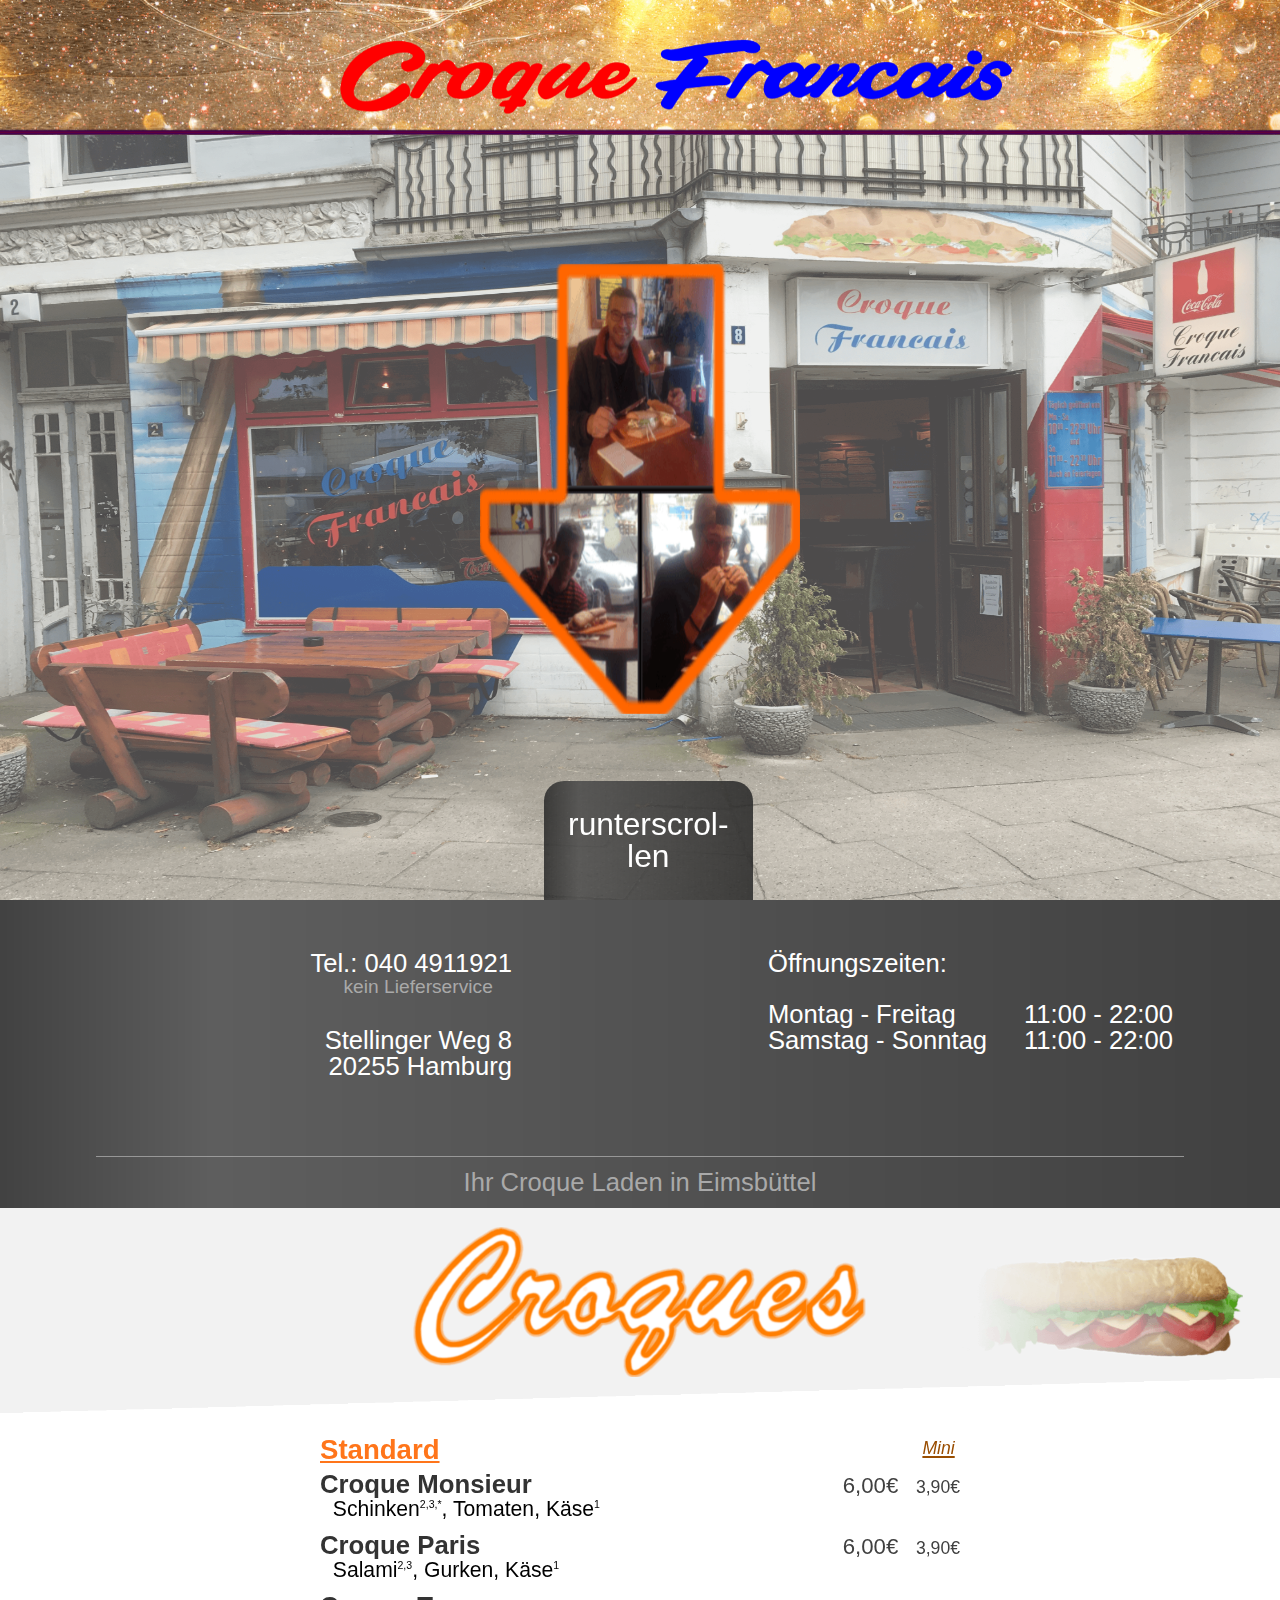
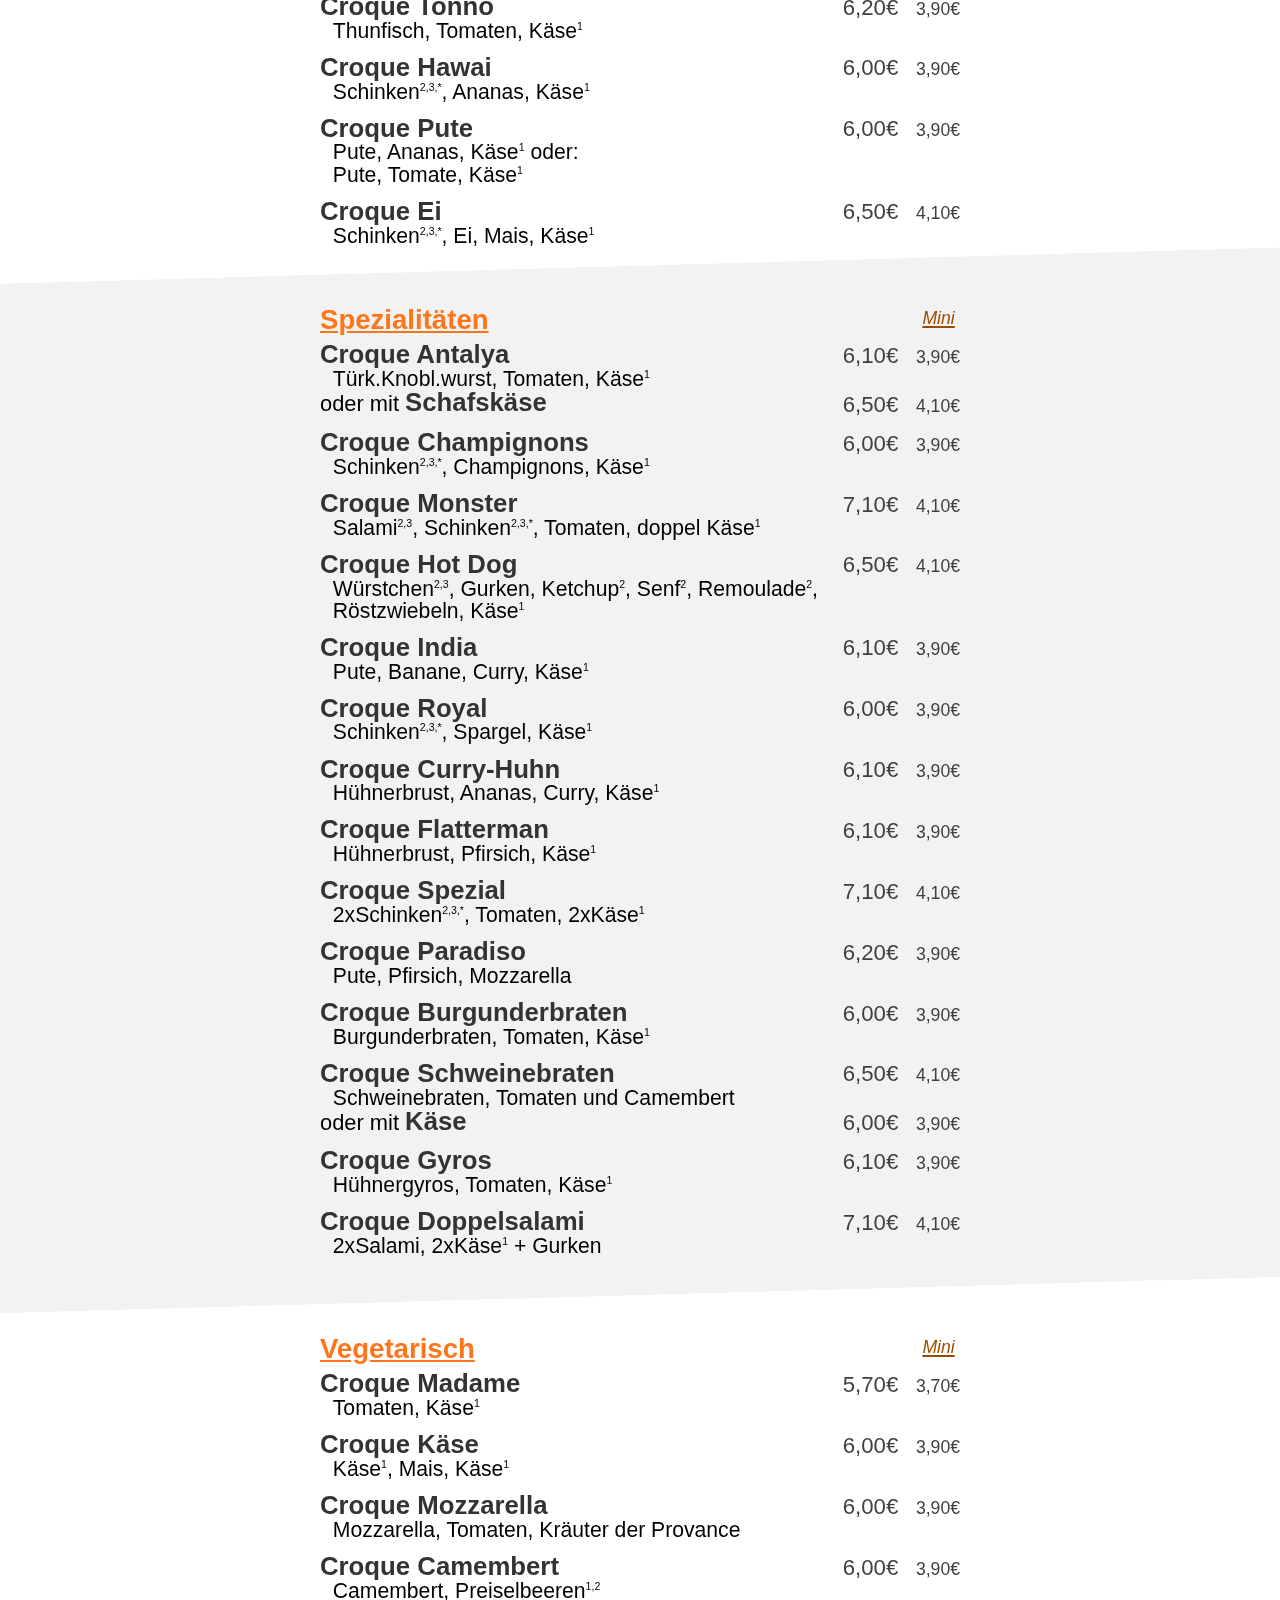
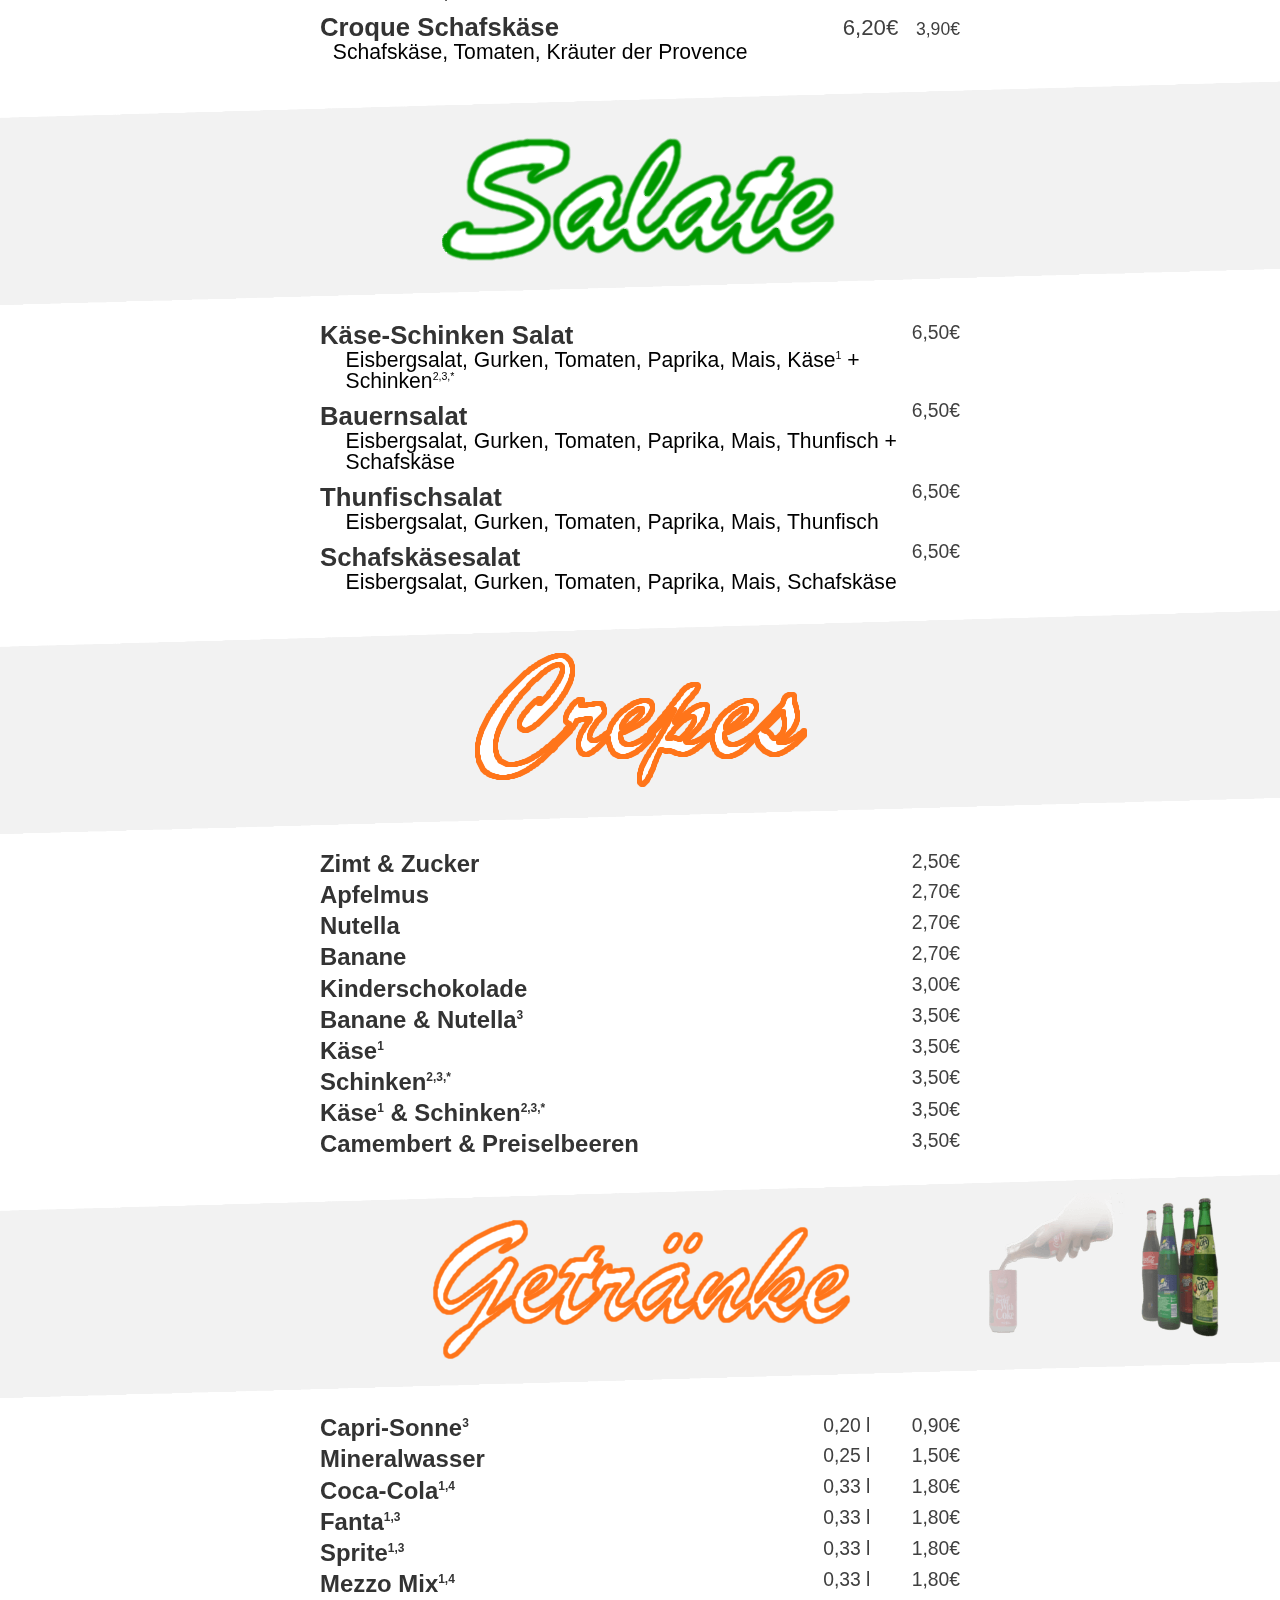
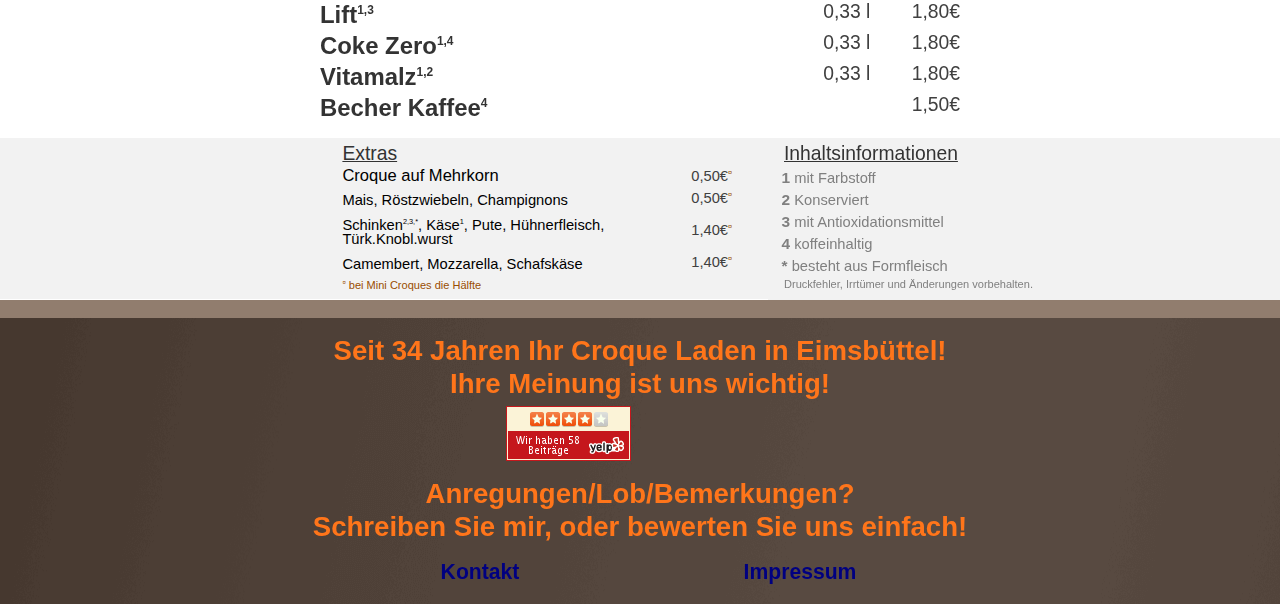
<file: index.html>
<!DOCTYPE HTML PUBLIC "-//W3C//DTD HTML 4.01//EN" "http://www.w3.org/TR/html4/strict.dtd">
<html lang="de">
  <head>
    <meta http-equiv="Content-Type" content="text/html; charset=utf-8">    
    <meta http-equiv="Content-Language" content="de-DE">                  
    <meta name="description" content="Croque Francais - Ihr Bistro in Hamburg Eimsbüttel seit 34 Jahren!, richtig leckere Croques, Crepes, Salate und vieles mehr, besuchen Sie uns im Stellinger Weg 8">
    <meta name="page-topic" content="Bistro">
    <meta name="viewport" content="width=device-width, initial-scale=1.0, maximum-scale=1.0">  <!-- , user-scalable=no-->
	  
    <meta name="geo.region" content="DE-HH" />
    <meta name="geo.placename" content="Hamburg" />
    <meta name="geo.position" content="53.57801;9.95154" />
    <meta name="ICBM" content="53.57801, 9.95154" />

    <title>Croque Francais - Ihr Croque Spezialist in Eimsbüttel</title>   
    
    <link rel="stylesheet" media="only print" href="stylesheet/print_pc+tablet+mobile.css"> 
    <link rel="stylesheet" media="only screen and (min-width: 320px) and (max-width: 420px)" href="stylesheet/mobile.css">
    <link rel="stylesheet" media="only screen and (min-width: 421px) and (max-width: 1025px)" href="stylesheet/tablet.css">
    <link rel="stylesheet" media="only screen and (min-width: 1025px)" href="stylesheet/pc.css"> 
    
  </head>
  <body>
    <div id="cookie"></div>
    <div id="backgroundScreen"></div>
    
    <!-- WHEN PAGE CAN't DISPLAYED -->
    <div id="wrapper">
      <div id="comment">        
        <p>Sorry! Ihr Gerät unterstützt unsere technischen Anforderungen leider nicht, wodurch wir Ihnen unsere richtige Website nicht anzeigen können. :/</p>   
        <p>Wir arbeiten daran hier für Sie eine alternative Website zu erstellen, welche auf Ihrem Gerät angezeigt werden kann.</p>
        <p>Für die Unannehmlichkeiten entschuldigen wir uns, bitte haben Sie noch ein wenig Geduld.</p>
        <p>Ihr Croqueladen in Eimsbüttel.</p>     
        <br />        
      </div>  
      <div id="pic_CF"></div>    
    </div>
     
    <!-- PC Front Page -->
    <div id="images">  
      <div id="CF_font"></div>
      <div id="backgroundPic"></div> 
      <div id="saturation"></div>
      <div id="overlap_pics"> 
        <div id="font_arrow"></div> 
      </div>  
      <div id="back-show">   
        <div></div> 
        <div></div> 
        <div></div> 
        <div></div> 
        <div></div> 
      </div> 
      <div id="scrollDown">
      <p>runter&shy;scrol&shy;len</p>
      </div>
    </div>
      
    <!-- HEADER--> 
    <section id="header">  
      <p><span>Croque</span> <span>Francais</span></p>
      <div id="menue">
        <div id="menue-scroll" onclick="btnMenu();"> 
          <picture> 
            <source media="(min-width: 320px) and (max-width: 1024px)" srcset="pics/menue94x46_transparent-white.png">
            <!---Fallback-->
            <img src="pics/menue94x46_transparent-white.png" alt="Menü">
         </picture>
        </div>
      </div>    
    </section>
      
    <!-- HEADER-MENU-->
    <section id="header-menu"> 
      <div id="header-menu-banner"> 
        <p>Croque Francais</p>
      </div> 
      <div id="header-menu-content">
        <ul>
          <li onclick="btnMenu(); window.location='http://croque-francais.de';">Home</li>
          <li id="header-menue-croques" onclick="showMenuCroques();">Croques
            <div id="header-menue-croque-list-arrow">
              <img src="pics/arrowDown.png" alt="Listet alle Croquekategorien auf.">
            </div>
          </li>     
          <ul class="header-menue-croque-list">
            <li onclick="btnMenu(); window.location='http://croque-francais.de#croque_standard';">Standard</li>
            <li onclick="btnMenu(); window.location='http://croque-francais.de#croque_specialty';">Spezialitäten</li>
            <li onclick="btnMenu(); window.location='http://croque-francais.de#croque_vegetarian';">Vegetarisch</li>   
          </ul> 
          <li onclick="btnMenu(); window.location='http://croque-francais.de#banner-salads';">Salate</li>
          <li onclick="btnMenu(); window.location='http://croque-francais.de#banner-creps';">Creps</li>
          <li onclick="btnMenu(); window.location='http://croque-francais.de#banner-drinks';">Getränke</li>
        </ul>
      </div>
    </section>
    
    <!-- CONTACT -->
    <section id="contact"> 
      <p>Ihr Croque Laden in Eimsb&uuml;ttel</p>  
      <div id="anschrift">  
        <div>
          <p>Stellinger Weg 8</p> 
          <p>20255 Hamburg</p>
          <div id="telephone"> 
            <img src="pics/telephone.png" alt="" width="32" height="32">
            <div><a href="tel:+490404911921">040 4 91 19 21</a></div>
            <p>kein Lieferservice</p>
          </div> 
        </div> 
        <div>
          <img src="pics/route.png" alt="Wir auf Google Maps" onclick="routeBtn();"> 
          <!-- tablet: img vom CL von vorne eingang o. drinne -->
        </div>
      </div>  
      <p id="header_business_hours">Öffnungszeiten:</p> 
      <div id="business_hours">
        <p>Montag - Freitag</p>    
        <p>11:00 - 22:00</p>
        <p>Samstag - Sonntag</p> 
        <p>11:00 - 22:00</p>
      </div>
    </section> 
    
    <!-- Banner-Croque -->
    <section id="banner-croque">
      <div>
        <p>Croques</p>
      </div> 
      <div>
        <picture> 
          <source media="(min-width: 320px) and (max-width: 420px)" srcset="pics/banner/croque-mobile.png">
          <source media="(min-width: 421px) and (max-width: 1024px)" srcset="pics/banner/croque-tablet.png">
          <source media="(min-width: 1024px)" srcset="pics/banner/font-croque.png">
          <!---Fallback-->
          <img src="pics/banner/croque-mobile.png" alt="Bild vom Croque">
        </picture>
        <!--<img src="pics/banner/croque-banner_11.png" alt="Bild vom Croque"> -->
      </div>
      <div onclick="btnCroqueInfo();">
        <img src="pics/info_icon_blue.png" alt="Zusätzliche Infos">
      </div>       
    </section> 
    
    <!-- CROQUES -->
    <section id="croque">
      <div id="croque_standard"> 
        <h3>Standard</h3> 
        <p><span class="price_s heading-small">Mini</span></p>  
        <p class="plist-croque-name">Croque Monsieur</p>
        <p class="plist-croque-price"><span class="price_b">6,00€</span><span class="price_s">3,90€</span></p>
        <p class="plist-croque-info">Schinken<sup>2,3,*</sup>, Tomaten, Käse<sup>1</sup></p> 
        <p class="plist-croque-name">Croque Paris</p>
        <p class="plist-croque-price"><span class="price_b">6,00€</span><span class="price_s">3,90€</span></p>
        <p class="plist-croque-info">Salami<sup>2,3</sup>, Gurken, Käse<sup>1</sup></p>
        <p class="plist-croque-name">Croque Tonno</p>
        <p class="plist-croque-price"><span class="price_b">6,20€</span><span class="price_s">3,90€</span></p>
        <p class="plist-croque-info">Thunfisch, Tomaten, Käse<sup>1</sup></p>
        <p class="plist-croque-name">Croque Hawai</p>
        <p class="plist-croque-price"><span class="price_b">6,00€</span><span class="price_s">3,90€</span></p>
        <p class="plist-croque-info">Schinken<sup>2,3,*</sup>, Ananas, Käse<sup>1</sup></p>
        <p class="plist-croque-name">Croque Pute</p>
        <p class="plist-croque-price"><span class="price_b">6,00€</span><span class="price_s">3,90€</span></p>
        <p class="plist-croque-info">Pute, Ananas, Käse<sup>1</sup> oder:</p>
        <p class="plist-croque-info">Pute, Tomate, Käse<sup>1</sup></p> 
        <p class="plist-croque-name">Croque Ei</p>
        <p class="plist-croque-price"><span class="price_b">6,50€</span><span class="price_s">4,10€</span></p>
        <p class="plist-croque-info">Schinken<sup>2,3,*</sup>, Ei, Mais, Käse<sup>1</sup></p>
      </div> 
      <div id="croque_specialty">
        <h3>Spezialitäten </h3>
        <p><span class="price_s heading-small">Mini</span></p>  
        <p class="plist-croque-name">Croque Antalya</p>
        <p class="plist-croque-price"><span class="price_b">6,10€</span><span class="price_s">3,90€</span></p>
        <p class="plist-croque-info">Türk.Knobl.wurst, Tomaten, Käse<sup>1</sup></p>
        <p class="plist-croque-name plist-noPadding"><span class="fontsize_small">oder mit </span>Schafskäse</p> 
        <p class="plist-croque-price plist-noPadding"><span class="price_b">6,50€</span><span class="price_s">4,10€</span></p>                                                                 
        <p class="plist-croque-name">Croque Champignons</p>
        <p class="plist-croque-price"><span class="price_b">6,00€</span><span class="price_s">3,90€</span></p>
        <p class="plist-croque-info">Schinken<sup>2,3,*</sup>, Champignons, Käse<sup>1</sup></p>
        <p class="plist-croque-name">Croque Monster</p>
        <p class="plist-croque-price"><span class="price_b">7,10€</span><span class="price_s">4,10€</span></p>
        <p class="plist-croque-info">Salami<sup>2,3</sup>, Schinken<sup>2,3,*</sup>, Tomaten, doppel Käse<sup>1</sup></p>
        <p class="plist-croque-name">Croque Hot Dog</p>
        <p class="plist-croque-price"><span class="price_b">6,50€</span><span class="price_s">4,10€</span></p>
        <p class="plist-croque-info">Würstchen<sup>2,3</sup>, Gurken, Ketchup<sup>2</sup>, Senf<sup>2</sup>, Remoulade<sup>2</sup>, Röstzwiebeln, Käse<sup>1</sup></p>
        <p class="plist-croque-name">Croque India</p>
        <p class="plist-croque-price"><span class="price_b">6,10€</span><span class="price_s">3,90€</span></p>
        <p class="plist-croque-info">Pute, Banane, Curry, Käse<sup>1</sup></p> 
        <p class="plist-croque-name">Croque Royal</p>
        <p class="plist-croque-price"><span class="price_b">6,00€</span><span class="price_s">3,90€</span></p>
        <p class="plist-croque-info">Schinken<sup>2,3,*</sup>, Spargel, Käse<sup>1</sup></p> 
        <p class="plist-croque-name">Croque Curry-Huhn</p>
        <p class="plist-croque-price"><span class="price_b">6,10€</span><span class="price_s">3,90€</span></p>
        <p class="plist-croque-info">Hühnerbrust, Ananas, Curry, Käse<sup>1</sup></p>
        <p class="plist-croque-name">Croque Flatterman</p>
        <p class="plist-croque-price"><span class="price_b">6,10€</span><span class="price_s">3,90€</span></p>
        <p class="plist-croque-info">Hühnerbrust, Pfirsich, Käse<sup>1</sup></p>
        <p class="plist-croque-name">Croque Spezial</p>
        <p class="plist-croque-price"><span class="price_b">7,10€</span><span class="price_s">4,10€</span></p>
        <p class="plist-croque-info">2xSchinken<sup>2,3,*</sup>, Tomaten, 2xKäse<sup>1</sup></p>           
        <p class="plist-croque-name">Croque Paradiso</p>
        <p class="plist-croque-price"><span class="price_b">6,20€</span><span class="price_s">3,90€</span></p>
        <p class="plist-croque-info">Pute, Pfirsich, Mozzarella</p>
        <p class="plist-croque-name">Cro. Burgunderbraten</p>
        <p class="plist-croque-price"><span class="price_b">6,00€</span><span class="price_s">3,90€</span></p>
        <p class="plist-croque-info">Burgunderbraten, Tomaten, Käse<sup>1</sup></p>
        <p class="plist-croque-name">Cro. Schweinebraten</p>
        <p class="plist-croque-price"><span class="price_b">6,50€</span><span class="price_s">4,10€</span></p>
        <p class="plist-croque-info">Schweinebraten, Tomaten und Camembert</p> 
        <p class="plist-croque-name plist-noPadding"><span class="fontsize_small">oder mit </span>Käse</p> 
        <p class="plist-croque-price plist-noPadding"><span class="price_b">6,00€</span><span class="price_s">3,90€</span></p> 
        <p class="plist-croque-name">Croque Gyros</p>
        <p class="plist-croque-price"><span class="price_b">6,10€</span><span class="price_s">3,90€</span></p>
        <p class="plist-croque-info">Hühnergyros, Tomaten, Käse<sup>1</sup></p>
        <p class="plist-croque-name">Croque Doppelsalami</p>
        <p class="plist-croque-price"><span class="price_b">7,10€</span><span class="price_s">4,10€</span></p>
        <p class="plist-croque-info">2xSalami, 2xKäse<sup>1</sup> + Gurken</p>      
      </div> 
      <div id="croque_vegetarian">
        <h3>Vegetarisch </h3>
        <p><span class="price_s heading-small">Mini</span></p> 
        <p class="plist-croque-name">Croque Madame</p>
        <p class="plist-croque-price"><span class="price_b">5,70€</span><span class="price_s">3,70€</span></p>
        <p class="plist-croque-info">Tomaten, Käse<sup>1</sup></p>
        <p class="plist-croque-name">Croque Käse</p>
        <p class="plist-croque-price"><span class="price_b">6,00€</span><span class="price_s">3,90€</span></p>
        <p class="plist-croque-info">Käse<sup>1</sup>, Mais, Käse<sup>1</sup></p>
        <p class="plist-croque-name">Croque Mozzarella</p>
        <p class="plist-croque-price"><span class="price_b">6,00€</span><span class="price_s">3,90€</span></p>
        <p class="plist-croque-info">Mozzarella, Tomaten, Kräuter der Provance</p>
        <p class="plist-croque-name">Croque Camembert</p>
        <p class="plist-croque-price"><span class="price_b">6,00€</span><span class="price_s">3,90€</span></p>
        <p class="plist-croque-info">Camembert, Preiselbeeren<sup>1,2</sup></p>
        <p class="plist-croque-name">Croque Schafskäse</p>
        <p class="plist-croque-price"><span class="price_b">6,20€</span><span class="price_s">3,90€</span></p>
        <p class="plist-croque-info">Schafskäse, Tomaten, Kräuter der Provence</p>
      </div> 
    </section> 
    <!-- Banner-Extras-->
    <div id="banner-extras" onclick="onClickExtras();" ondblclick="onClickExtras();">
        <p>Extras</p>
        <div id="btn-extras">
          <img src="pics/arrowDown.png" alt=">">
        </div> 
    </div>  
    <!-- Extras -->
    <div id="extras">
      <p class="extra-item">Croque auf Mehrkorn</p>
      <div id="event_extras_1"><span>Lecker!</span></div>
      <p class="extra-item plist-croque-price">0,50€<sup>&curren;</sup></p>
      <p class="extra-item">Mais, Röstzwiebeln, Champignons</p>
      <p class="extra-item plist-croque-price">0,50€<sup>&curren;</sup></p>
      <p class="extra-item">Schinken<sup>2,3,*</sup>, Käse<sup>1</sup>, Pute, Hühnerfleisch, Türk.Knobl.wurst</p>
      <p class="extra-item plist-croque-price">1,40€<sup>&curren;</sup></p>
      <p class="extra-item">Camembert, Mozzarella, Schafskäse</p>
      <p class="extra-item plist-croque-price">1,40€<sup>&curren;</sup></p>
      <p id="extras-info" class="extra-item"><sup>&curren;</sup> bei Mini Croques die Hälfte</p>
    </div>
    <!-- Banner-Salads -->
    <section id="banner-salads">     
      <div>
        <p>Salate</p>
      </div> 
      <div> 
        <picture> 
          <source media="(min-width: 320px) and (max-width: 420px)" srcset="pics/banner/salat-mobile.png">
          <source media="(min-width: 421px) and (max-width: 1024px)" srcset="pics/banner/salat-tablet.png">
          <source media="(min-width: 1024px)" srcset="pics/banner/font-salad.png">
          <!---Fallback-->
          <img src="pics/banner/salat-mobile.png" alt="Bild vom Salat">
        </picture>
      </div>
      <div onclick="btnSalatInfo();">
        <img src="pics/info_icon_blue.png" alt="Zusätzliche Infos">
      </div>  
    </section> 
    
    <!-- Salads --> 
    <section id="salads"> 
      <p class="plist-salads-name">Käse-Schinken Salat</p>
      <p class="plist-salads-price">6,50€</p>
      <p class="plist-salads-info">Eisbergsalat, Gurken, Tomaten, Paprika, Mais, Käse<sup>1</sup> + Schinken<sup>2,3,*</sup></p>
      <p class="plist-salads-name">Bauernsalat</p>
      <p class="plist-salads-price">6,50€</p>
      <p class="plist-salads-info">Eisbergsalat, Gurken, Tomaten, Paprika, Mais, Thunfisch + Schafskäse</p>
      <p class="plist-salads-name">Thunfischsalat</p>
      <p class="plist-salads-price">6,50€</p>
      <p class="plist-salads-info">Eisbergsalat, Gurken, Tomaten, Paprika, Mais, Thunfisch</p>
      <p class="plist-salads-name">Schafskäsesalat</p>
      <p class="plist-salads-price">6,50€</p>
      <p class="plist-salads-info">Eisbergsalat, Gurken, Tomaten, Paprika, Mais, Schafskäse</p>
   </section> 
   
   <!-- Banner-Creps -->
    <section id="banner-creps">     
      <div>
        <p>Crepes</p>
      </div> 
      <div>
        <picture> 
          <source media="(min-width: 320px) and (max-width: 420px)" srcset="pics/banner/crep-mobile.png">
          <source media="(min-width: 421px) and (max-width: 1024px)" srcset="pics/banner/crep-tablet.png">
          <source media="(min-width: 1024px)" srcset="pics/banner/font-crep.png">
          <!---Fallback-->
          <img src="pics/banner/crep-mobile.png" alt="Bild vom Crep">
        </picture>
      </div> 
    </section> 
    
    <!-- Salads --> 
    <section id="creps"> 
      <p class="plist-crep-name">Zimt & Zucker</p>
      <p class="plist-crep-price">2,50€</p>
      <p class="plist-crep-name">Apfelmus</p>
      <p class="plist-crep-price">2,70€</p>
      <p class="plist-crep-name">Nutella</p>
      <p class="plist-crep-price">2,70€</p>
      <p class="plist-crep-name">Banane</p>
      <p class="plist-crep-price">2,70€</p> 
      <p class="plist-crep-name">Kinderschokolade</p>
      <p class="plist-crep-price">3,00€</p>
      <p class="plist-crep-name">Banane & Nutella<sup>3</sup></p>
      <p class="plist-crep-price">3,50€</p>
      <p class="plist-crep-name">Käse<sup>1</sup></p>
      <p class="plist-crep-price">3,50€</p>
      <p class="plist-crep-name">Schinken<sup>2,3,*</sup></p>
      <p class="plist-crep-price">3,50€</p>
      <p class="plist-crep-name">Käse<sup>1</sup> & Schinken<sup>2,3,*</sup></p>
      <p class="plist-crep-price">3,50€</p>
      <p class="plist-crep-name">Camembert & Preiselbeeren</p>
      <p class="plist-crep-price">3,50€</p>
    </section> 
   
    <!-- Banner-Drinks -->
    <section id="banner-drinks">     
      <div>
        <p>Getränke</p>
      </div> 
      <div> 
        <picture> 
          <source media="(min-width: 320px) and (max-width: 420px)" srcset="pics/banner/drinks-mobile.png">
          <source media="(min-width: 421px) and (max-width: 1024px)" srcset="pics/banner/drinks-tablet.png">
          <source media="(min-width: 1024px)" srcset="pics/banner/font-drink.png">
          <!---Fallback-->
          <img src="pics/banner/drinks-mobile.png" alt="Bild von Getränken">
        </picture>
      </div> 
    </section> 
    
    <!-- Drinks --> 
    <section id="drinks"> 
      <p class="plist-drinks-name">Capri-Sonne<sup>3</sup></p>
      <p class="plist-drinks-info">0,20 l</p>
      <p class="plist-drinks-price">0,90€</p>     
      <p class="plist-drinks-name">Mineralwasser</p>
      <p class="plist-drinks-info">0,25 l</p>
      <p class="plist-drinks-price">1,50€</p>
      <p class="plist-drinks-name">Coca-Cola<sup>1,4</sup></p>
      <p class="plist-drinks-info">0,33 l</p>
      <p class="plist-drinks-price">1,80€</p> 
      <p class="plist-drinks-name">Fanta<sup>1,3</sup></p>
      <p class="plist-drinks-info">0,33 l</p>
      <p class="plist-drinks-price">1,80€</p>
      <p class="plist-drinks-name">Sprite<sup>1,3</sup></p>
      <p class="plist-drinks-info">0,33 l</p>
      <p class="plist-drinks-price">1,80€</p>
      <p class="plist-drinks-name">Mezzo Mix<sup>1,4</sup></p>
      <p class="plist-drinks-info">0,33 l</p>
      <p class="plist-drinks-price">1,80€</p>
      <p class="plist-drinks-name">Lift<sup>1,3</sup></p>
      <p class="plist-drinks-info">0,33 l</p>
      <p class="plist-drinks-price">1,80€</p>
      <p class="plist-drinks-name">Coke Zero<sup>1,4</sup></p>
      <p class="plist-drinks-info">0,33 l</p>
      <p class="plist-drinks-price">1,80€</p>
      <p class="plist-drinks-name">Vitamalz<sup>1,2</sup></p>
      <p class="plist-drinks-info">0,33 l</p>
      <p class="plist-drinks-price">1,80€</p>

      <p class="plist-drinks-name">Becher Kaffee<sup>4</sup></p>
      <p class="plist-drinks-info"></p>
      <p class="plist-drinks-price">1,50€</p>
    </section>
    
    <!-- Infotabelle --> 
    <section id="infotabelle">  
      <p class="infotable-text"><span class="infotable-number">1</span> mit Farbstoff</p> 
      <p class="infotable-text"><span class="infotable-number">2</span> Konserviert</p>
      <p class="infotable-text"><span class="infotable-number">3</span> mit Antioxidationsmittel</p>  
      <p class="infotable-text"><span class="infotable-number">4</span> koffeinhaltig</p>
      <p class="infotable-text"><span class="infotable-number">*</span> besteht aus Formfleisch</p> 
      <p id="infotable-info">Druckfehler, Irrtümer und Änderungen vorbehalten.</p>  
    </section>
    
    <!-- FOOTER --> 
    <footer>
      <p>Seit 34 Jahren Ihr Croque Laden!</p> 
      <p>Ihre Meinung ist uns wichtig!</p>
      <div id="bewertung">
        <div id="yelp-biz-badge-rrc-Gy1J3Czpmshl3xyDWPKeHg" > 
        <!--<img src="pics/yelp/yelp-58.png" alt="Unsere Yelp Bewertung" height="100%" width="auto" style="cursor: pointer;" onclick="window.location='https://www.yelp.de/biz/croque-francais-hamburg';">-->
        <img src="pics/yelp/yelp-58.png" alt="Unsere Yelp Bewertung" height="100%" width="auto" style="cursor: pointer;" onclick="window.open('https://www.yelp.de/biz/croque-francais-hamburg','');">  
        
        </div>  
        <div id="facebook">
        </div>
      </div>
      <p>Anregungen/Lob/Bemerkungen? </p>
      <p>Schreiben Sie mir doch.</p> 
      <div id="footer-links">
        <div>
          <p style="cursor: pointer;" onclick="window.location='http://croque-francais.de/kontakt.html';">Kontakt</p>
        </div>
        <div>
          <p style="cursor: pointer;" onclick="window.location='http://croque-francais.de/impressum.html';">Impressum</p> 
        </div>
      </div> 
      <div id="website-version"> 
        <img src="pics/btn_websiteVersion.png" alt="" width="32" height="32">
        <a>mobile Version ausschalten</a>
      </div>
    </footer>
  </body> 
  <script type="text/javascript" src="script/always.js"></script> 
</html>
</file>
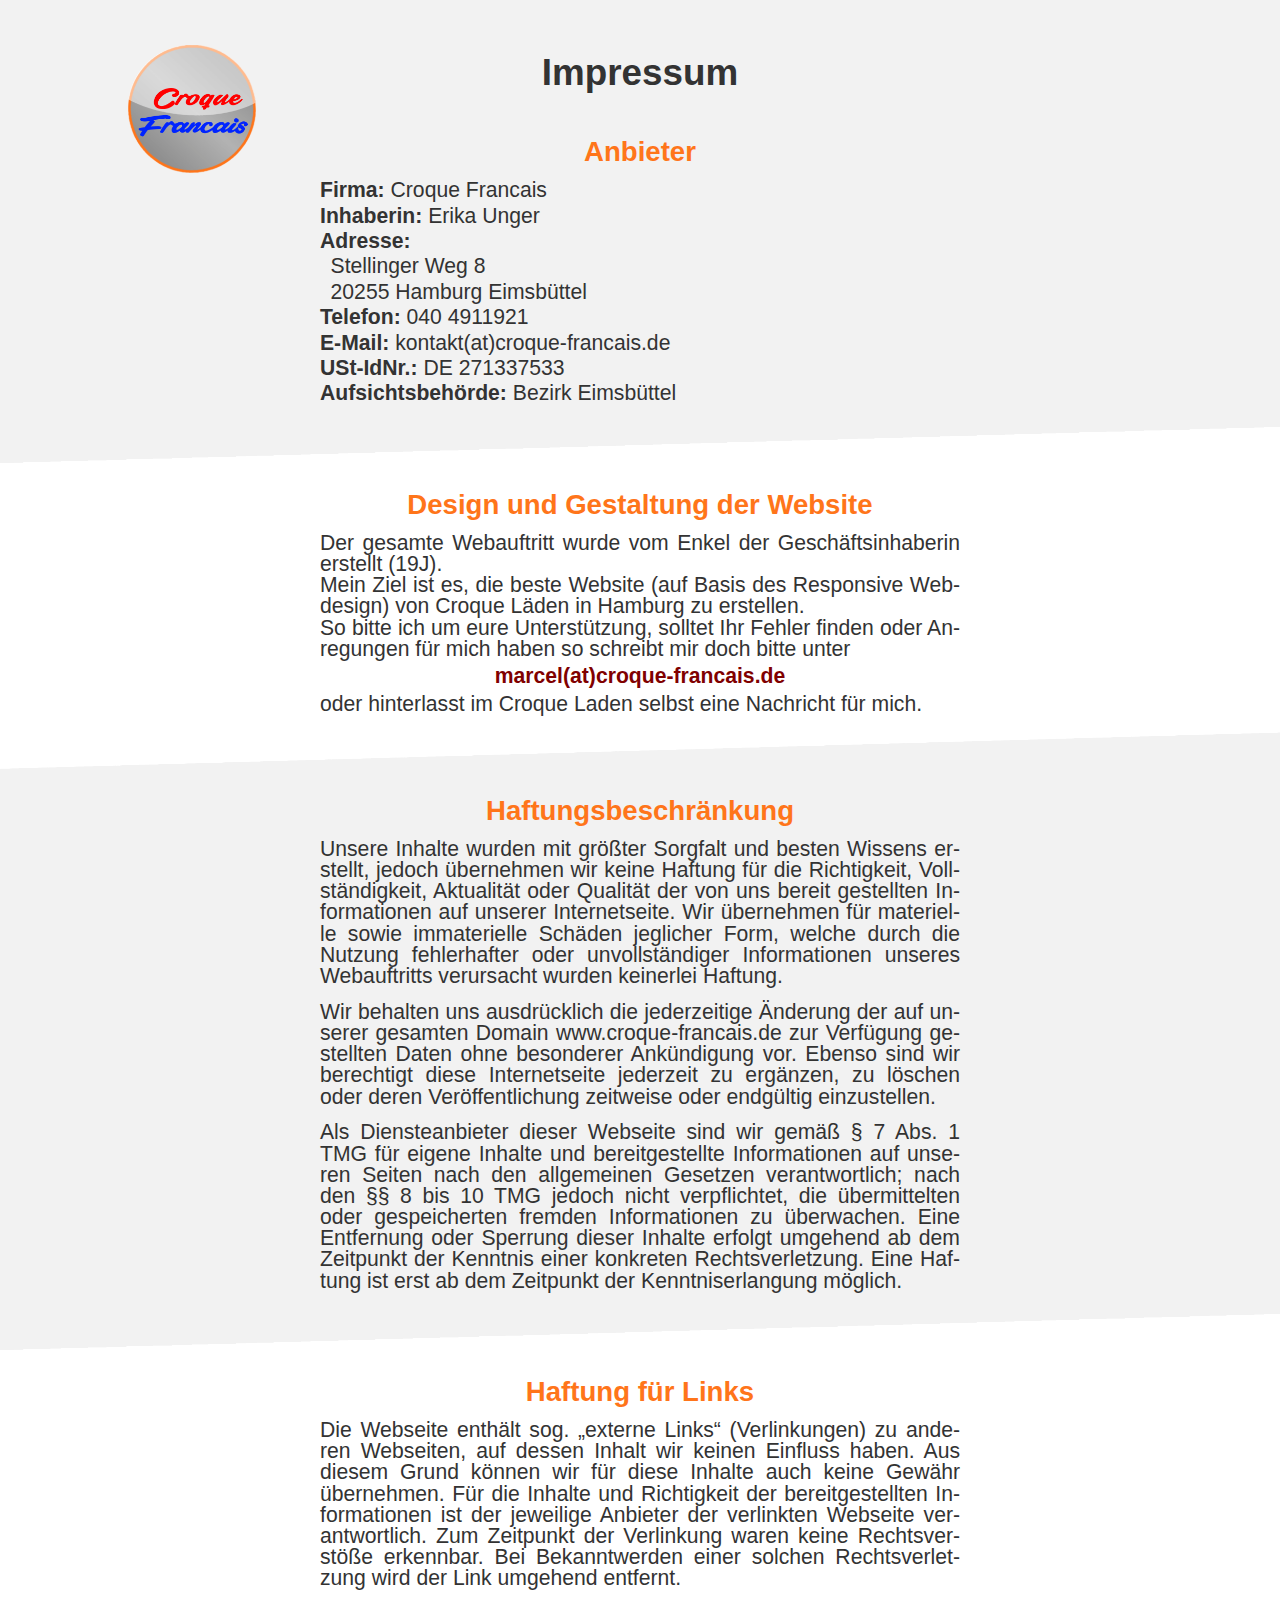
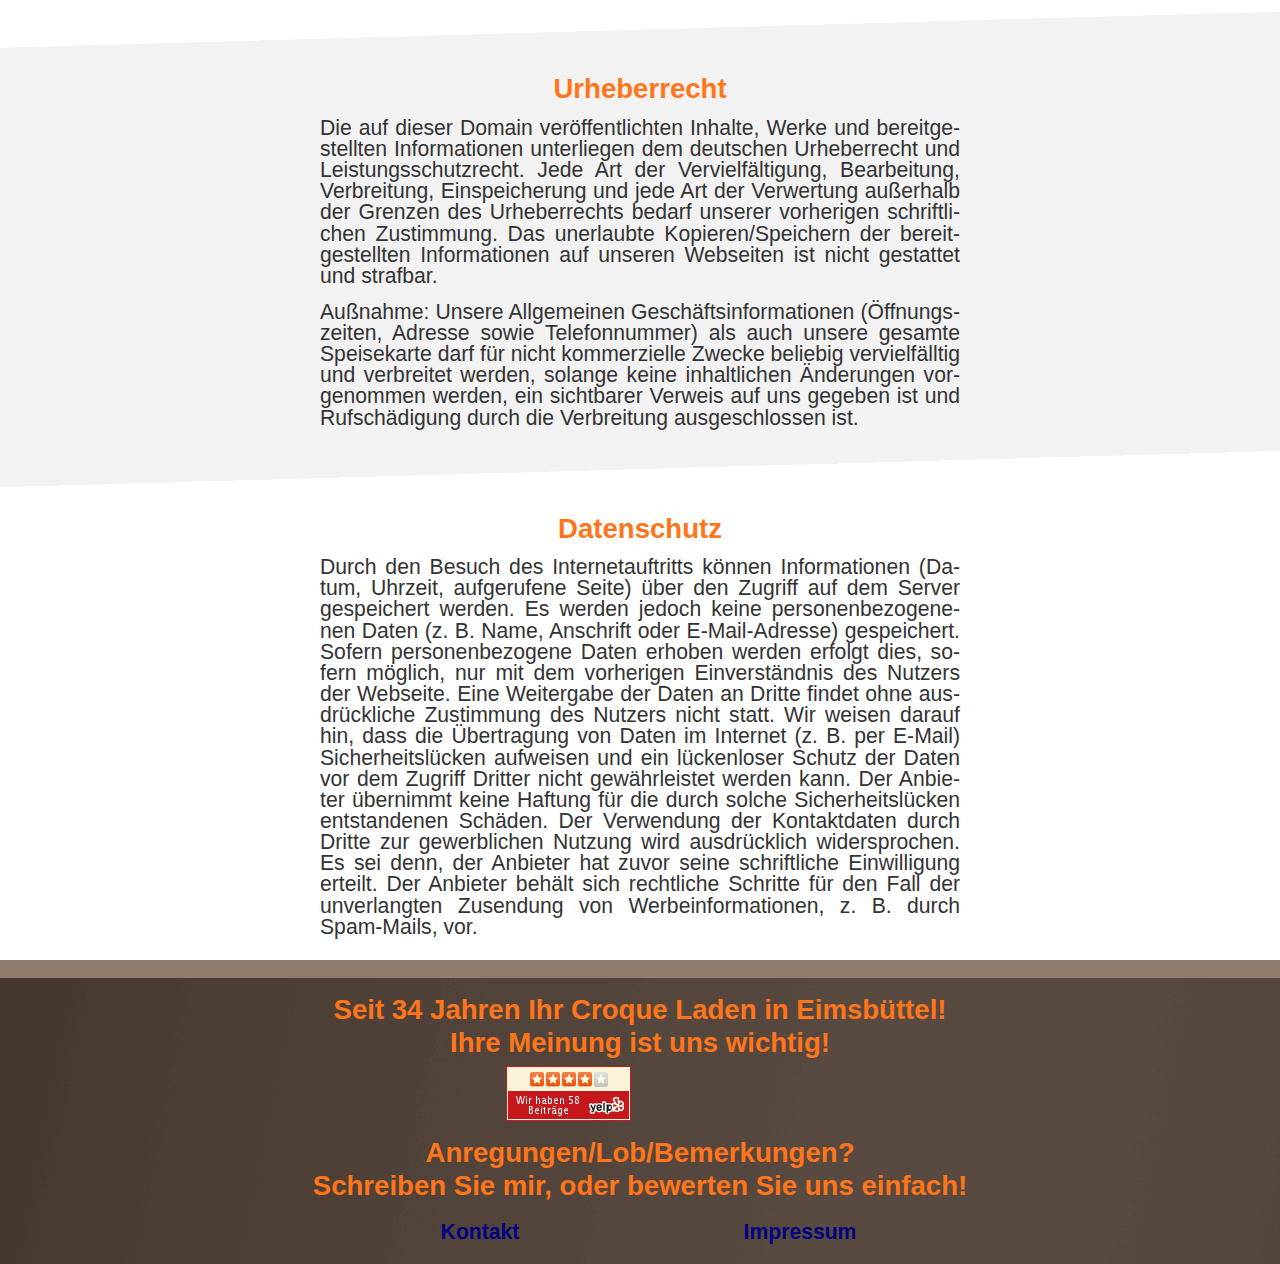
<file: impressum.html>
<!DOCTYPE HTML PUBLIC "-//W3C//DTD HTML 4.01//EN" "http://www.w3.org/TR/html4/strict.dtd">
<html lang="de">
  <head>
    <meta http-equiv="Content-Type" content="text/html; charset=utf-8">    
    <meta http-equiv="Content-Language" content="de-DE">                  
    <meta name="description" content="Croque Francais - Ihr Bistro in Hamburg Eimsbüttel seit 34 Jahren!, richtig leckere Croques, Crepes, Salate und vieles mehr, besuchen Sie uns im Stellinger Weg 8">
    <meta name="page-topic" content="Bistro">
    <meta name="viewport" content="width=device-width, initial-scale=1.0, maximum-scale=1.0">  <!-- , user-scalable=no-->
	  <meta name="format-detection" content="telephone=no"><!-- per URL if necessary -->
    
    <meta name="geo.region" content="DE-HH" />
    <meta name="geo.placename" content="Hamburg" />
    <meta name="geo.position" content="53.57801;9.95154" />
    <meta name="ICBM" content="53.57801, 9.95154" />

    <title>Croque Francais - Ihr Croque Spezialist in Eimsbüttel</title>     
    
    <link rel="stylesheet" media="only print" href="stylesheet/print_pc+tablet+mobile.css">
    <link rel="stylesheet" media="only screen and (min-width: 320px) and (max-width: 420px)" href="stylesheet/mobile.css">
    <link rel="stylesheet" media="only screen and (min-width: 421px) and (max-width: 1024px)" href="stylesheet/tablet.css">
    <link rel="stylesheet" media="only screen and (min-width: 1025px)" href="stylesheet/pc.css">
    
  </head>
  <body>
    <div id="cookie"></div> 
    <div id="backgroundScreen"></div>
     
    <!-- HEADER--> 
    <section id="header">  
      <p><span>Croque</span> <span>Francais</span></p>
      <div id="menue">
        <div id="menue-scroll" onclick="btnMenu();"> 
          <picture> 
            <source media="(min-width: 320px) and (max-width: 1024px)" srcset="pics/menue94x46_transparent-white.png">
            <!---Fallback-->
            <img src="pics/menue94x46_transparent-white.png" alt="Men�">
         </picture>
        </div>
      </div>    
    </section> 
    
    <!-- HEADER MENU -->
    <section id="header-menu"> 
      <div id="header-menu-banner"> 
        <p>Croque Francais</p>
      </div> 
      <div id="header-menu-content">
        <ul>
          <li onclick="btnMenu(); window.location='http://croque-francais.de';">Home</li>
          <li id="header-menue-croques" onclick="showMenuCroques();">Croques
            <div id="header-menue-croque-list-arrow">
              <img src="pics/arrowDown.png" alt="Bild">
            </div>
          </li>     
          <ul class="header-menue-croque-list">
            <li onclick="btnMenu(); window.location='http://croque-francais.de#croque_standard';">Standard</li>
            <li onclick="btnMenu(); window.location='http://croque-francais.de#croque_specialty';">Spezialitäten</li>
            <li onclick="btnMenu(); window.location='http://croque-francais.de#croque_vegetarian';">Vegetarisch</li>   
          </ul> 
          <li onclick="btnMenu(); window.location='http://croque-francais.de#banner-salads';">Salate</li>
          <li onclick="btnMenu(); window.location='http://croque-francais.de#banner-creps';">Creps</li>
          <li onclick="btnMenu(); window.location='http://croque-francais.de#banner-drinks';">Getränke</li>
        </ul>
      </div>
    </section> 
	
	<!-- IMPRESSUM -->
	<section id="impressum">
		<div id="impr-1">
		<p class="impr-center">Impressum</p>
		
		<p class="impr-center">Anbieter</p>
		<p><span class="impr-anbieter">Firma: </span>Croque Francais</p>
		<p><span class="impr-anbieter">Inhaberin: </span>Erika Unger</p>
		<p class="impr-anbieter">Adresse:</p> 
		<p class="impr-anbieter-sub">Stellinger Weg 8</p>
		<p class="impr-anbieter-sub"> 20255 Hamburg Eimsbüttel</p>
		<p><span class="impr-anbieter">Telefon: </span>040 4911921</p>
		<p><span class="impr-anbieter">E-Mail: </span>kontakt(at)croque-francais.de</p> 
		<p><span class="impr-anbieter">USt-IdNr.: </span>DE 271337533</p>
		<p><span class="impr-anbieter">Aufsichtsbehörde: </span>Bezirk Eimsbüttel</p>
		</div>
		<div id="impr-2">
		<p class="impr-center">Design und Gestaltung der Website</p>
		<p>Der ge&shy;sam&shy;te Webauf&shy;tritt wur&shy;de vom En&shy;kel der Ge&shy;schäfts&shy;in&shy;ha&shy;be&shy;rin er&shy;stellt (19J).</p>
		<p>Mein Ziel ist es, die bes&shy;te Website (auf Ba&shy;sis des Re&shy;sponsive Web&shy;de&shy;sign) von Cro&shy;que Lä&shy;den in Ham&shy;burg zu er&shy;stel&shy;len.</p>
		<p>So bit&shy;te ich um eu&shy;re Un&shy;ter&shy;stüt&shy;zung, soll&shy;tet 
    Ihr Feh&shy;ler fin&shy;den oder An&shy;re&shy;gun&shy;gen für mich 
    ha&shy;ben so schreibt mir doch bit&shy;te un&shy;ter</p>
		<p id="impr-email">marcel(at)croque-francais.de</p>
		<p>oder hin&shy;ter&shy;lasst im Cro&shy;que La&shy;den selbst ei&shy;ne Nach&shy;richt für mich.</p>
		</div>
		<div id="impr-3">
    <p class="impr-center">Haftungsbeschränkung</p>
    <p>Un&shy;se&shy;re In&shy;hal&shy;te wur&shy;den mit größ&shy;ter Sorg&shy;falt 
    und bes&shy;ten Wis&shy;sens er&shy;stellt, je&shy;doch über&shy;neh&shy;men
    wir kei&shy;ne Haf&shy;tung für die Rich&shy;tig&shy;keit, Voll&shy;stän&shy;dig&shy;keit,
    Ak&shy;tua&shy;li&shy;tät oder Qua&shy;li&shy;tät der von uns be&shy;reit&shy;
    ge&shy;stell&shy;ten In&shy;for&shy;ma&shy;tio&shy;nen auf un&shy;se&shy;rer 
    In&shy;ter&shy;net&shy;sei&shy;te. Wir über&shy;neh&shy;men für ma&shy;te&shy;ri&shy;el&shy;le so&shy;wie
    im&shy;ma&shy;te&shy;ri&shy;el&shy;le Schä&shy;den jeg&shy;li&shy;cher Form, wel&shy;che durch die 
    Nut&shy;zung feh&shy;ler&shy;haf&shy;ter oder un&shy;voll&shy;stän&shy;di&shy;ger 
    In&shy;for&shy;ma&shy;tio&shy;nen un&shy;se&shy;res Webauf&shy;tritts 
    ver&shy;ur&shy;sacht wur&shy;den kei&shy;ner&shy;lei Haf&shy;tung.</p>
    
    <p  class="impr-line-spacing">Wir be&shy;hal&shy;ten uns aus&shy;drück&shy;lich 
    die je&shy;der&shy;zei&shy;ti&shy;ge Än&shy;de&shy;rung der auf un&shy;se&shy;rer 
    ge&shy;sam&shy;ten Do&shy;main www.cro&shy;que-fran&shy;cais.de zur Ver&shy;fü&shy;gung 
    ge&shy;stell&shy;ten Da&shy;ten oh&shy;ne be&shy;son&shy;de&shy;rer An&shy;kün&shy;di&shy;gung 
    vor. Eben&shy;so sind wir be&shy;rech&shy;tigt die&shy;se In&shy;ter&shy;net&shy;sei&shy;te 
    je&shy;der&shy;zeit zu er&shy;gän&shy;zen, zu lö&shy;schen oder de&shy;ren 
    Ver&shy;öf&shy;fent&shy;li&shy;chung zeit&shy;wei&shy;se oder end&shy;gül&shy;tig 
    ein&shy;zu&shy;stel&shy;len.</p>
    
    <p class="impr-line-spacing">Als Diens&shy;te&shy;an&shy;bie&shy;ter die&shy;ser 
    Websei&shy;te sind wir ge&shy;mäß § 7 Abs. 1 TMG für ei&shy;ge&shy;ne 
    In&shy;hal&shy;te und be&shy;reit&shy;ge&shy;stell&shy;te In&shy;for&shy;ma&shy;tio&shy;nen 
    auf un&shy;se&shy;ren Sei&shy;ten nach den all&shy;ge&shy;mei&shy;nen Ge&shy;set&shy;zen 
    ver&shy;ant&shy;wort&shy;lich; nach den §§ 8 bis 10 TMG je&shy;doch nicht 
    ver&shy;pflich&shy;tet, die über&shy;mit&shy;tel&shy;ten oder ge&shy;spei&shy;cher&shy;ten 
    frem&shy;den In&shy;for&shy;ma&shy;tio&shy;nen zu über&shy;wa&shy;chen. 
    Ei&shy;ne Ent&shy;fer&shy;nung oder Sper&shy;rung die&shy;ser
    In&shy;hal&shy;te er&shy;folgt um&shy;ge&shy;hend ab dem Zeit&shy;punkt der
    Kennt&shy;nis ei&shy;ner kon&shy;kre&shy;ten Rechts&shy;ver&shy;let&shy;zung.
    Ei&shy;ne Haf&shy;tung ist erst ab dem Zeit&shy;punkt der Kennt&shy;nis&shy;er&shy;lan&shy;gung mög&shy;lich.</p>
    </div>
	<div id="impr-4">
	<p class="impr-center">Haftung für Links</p>
	<p>Die Websei&shy;te ent&shy;hält sog. „ex&shy;ter&shy;ne Links“ (Ver&shy;lin&shy;kun&shy;gen) 
  zu an&shy;de&shy;ren Websei&shy;ten, auf des&shy;sen In&shy;halt wir kei&shy;nen Ein&shy;fluss 
  ha&shy;ben. Aus die&shy;sem Grund kön&shy;nen wir für die&shy;se In&shy;hal&shy;te auch 
  kei&shy;ne Ge&shy;währ über&shy;neh&shy;men.
  Für die In&shy;hal&shy;te und Rich&shy;tig&shy;keit der be&shy;reit&shy;ge&shy;stell&shy;ten 
  In&shy;for&shy;ma&shy;tio&shy;nen ist der je&shy;wei&shy;li&shy;ge 
  An&shy;bie&shy;ter der ver&shy;link&shy;ten Websei&shy;te ver&shy;ant&shy;wort&shy;lich. 
  Zum Zeit&shy;punkt der Ver&shy;lin&shy;kung wa&shy;ren kei&shy;ne 
  Rechts&shy;ver&shy;stö&shy;ße er&shy;kenn&shy;bar. 	Bei Be&shy;kannt&shy;wer&shy;den 
  ei&shy;ner sol&shy;chen Rechts&shy;ver&shy;let&shy;zung wird der Link 	
  um&shy;ge&shy;hend ent&shy;fernt.</p>
	</div>
	<div id="impr-5">
	<p class="impr-center">Urheberrecht</p>
	<p>Die auf die&shy;ser Do&shy;main ver&shy;öf&shy;fent&shy;lich&shy;ten In&shy;hal&shy;te, 
  Wer&shy;ke und be&shy;reit&shy;ge&shy;stell&shy;ten 	
  In&shy;for&shy;ma&shy;tio&shy;nen un&shy;ter&shy;lie&shy;gen dem deut&shy;schen 
  Ur&shy;he&shy;ber&shy;recht und Leis&shy;tungs&shy;schutz&shy;recht. Je&shy;de 
  Art der Ver&shy;viel&shy;fäl&shy;ti&shy;gung, Be&shy;ar&shy;bei&shy;tung, 
  Ver&shy;brei&shy;tung, Ein&shy;spei&shy;che&shy;rung und je&shy;de Art der 
  Ver&shy;wer&shy;tung au&shy;ßer&shy;halb der Gren&shy;zen des Ur&shy;he&shy;ber&shy;rechts 
  be&shy;darf un&shy;se&shy;rer vor&shy;he&shy;ri&shy;gen schrift&shy;li&shy;chen 
  Zu&shy;stim&shy;mung. Das un&shy;er&shy;laub&shy;te Ko&shy;pie&shy;ren/Spei&shy;chern 
  der be&shy;reit&shy;ge&shy;stell&shy;ten In&shy;for&shy;ma&shy;tio&shy;nen auf 
  un&shy;se&shy;ren Websei&shy;ten ist nicht ge&shy;stat&shy;tet und straf&shy;bar.</p>
	<p class="impr-line-spacing">Auß&shy;nah&shy;me: Un&shy;se&shy;re All&shy;ge&shy;mei&shy;nen Ge&shy;schäfts&shy;in&shy;for&shy;ma&shy;tio&shy;nen (Öff&shy;nungs&shy;zei&shy;ten, 
  Adres&shy;se so&shy;wie Te&shy;le&shy;fon&shy;num&shy;mer) als auch 
  un&shy;se&shy;re ge&shy;sam&shy;te Spei&shy;se&shy;kar&shy;te darf für nicht 
  kom&shy;mer&shy;zi&shy;el&shy;le Zwe&shy;cke be&shy;lie&shy;big ver&shy;viel&shy;fäll&shy;tig 
  und ver&shy;brei&shy;tet wer&shy;den, so&shy;lan&shy;ge kei&shy;ne in&shy;halt&shy;li&shy;chen 
  Än&shy;de&shy;run&shy;gen vor&shy;ge&shy;nom&shy;men wer&shy;den, ein 
  sicht&shy;ba&shy;rer Ver&shy;weis auf uns ge&shy;ge&shy;ben ist und 
  Ruf&shy;schä&shy;di&shy;gung durch die Ver&shy;brei&shy;tung 
  aus&shy;ge&shy;schlos&shy;sen ist.</p>
	</div>
	<div id="impr-6">
	<p class="impr-center">Datenschutz</p>
	<p>Durch den Be&shy;such des In&shy;ter&shy;net&shy;auf&shy;tritts kön&shy;nen 
  In&shy;for&shy;ma&shy;tio&shy;nen (Da&shy;tum, Uhr&shy;zeit, auf&shy;ge&shy;ru&shy;fe&shy;ne Sei&shy;te) 
  über den Zu&shy;griff auf dem Ser&shy;ver ge&shy;spei&shy;chert wer&shy;den. 
  Es wer&shy;den je&shy;doch kei&shy;ne per&shy;so&shy;nen&shy;be&shy;zo&shy;ge&shy;ne&shy;nen Da&shy;ten 
  (z. B. Na&shy;me, An&shy;schrift oder E-Mail-Adres&shy;se) ge&shy;spei&shy;chert. 
  So&shy;fern per&shy;so&shy;nen&shy;be&shy;zo&shy;ge&shy;ne Da&shy;ten er&shy;ho&shy;ben 
  wer&shy;den er&shy;folgt dies, so&shy;fern mög&shy;lich, nur mit dem vor&shy;he&shy;ri&shy;gen 
  Ein&shy;ver&shy;ständ&shy;nis des Nut&shy;zers der Websei&shy;te. Ei&shy;ne 
  Wei&shy;ter&shy;ga&shy;be der Da&shy;ten an Drit&shy;te fin&shy;det oh&shy;ne 
  aus&shy;drück&shy;li&shy;che Zu&shy;stim&shy;mung des Nut&shy;zers nicht statt. 
  Wir wei&shy;sen dar&shy;auf hin, dass die Über&shy;tra&shy;gung von Da&shy;ten 
  im In&shy;ter&shy;net (z. B. per E-Mail) Si&shy;cher&shy;heits&shy;lü&shy;cken auf&shy;wei&shy;sen 
  und ein lü&shy;cken&shy;lo&shy;ser Schutz der Da&shy;ten vor dem Zu&shy;griff Drit&shy;ter 
  nicht ge&shy;währ&shy;leis&shy;tet wer&shy;den kann. Der An&shy;bie&shy;ter 
  über&shy;nimmt kei&shy;ne Haf&shy;tung für die durch sol&shy;che 
  Si&shy;cher&shy;heits&shy;lü&shy;cken ent&shy;stan&shy;de&shy;nen Schä&shy;den. 
  Der Ver&shy;wen&shy;dung der Kon&shy;takt&shy;da&shy;ten durch Drit&shy;te zur 
  ge&shy;werb&shy;li&shy;chen Nut&shy;zung wird aus&shy;drück&shy;lich 
  wi&shy;der&shy;spro&shy;chen. Es sei denn, der An&shy;bie&shy;ter hat zu&shy;vor 
  sei&shy;ne schrift&shy;li&shy;che Ein&shy;wil&shy;li&shy;gung er&shy;teilt.
  Der An&shy;bie&shy;ter be&shy;hält sich recht&shy;li&shy;che Schrit&shy;te 
  für den Fall der un&shy;ver&shy;lang&shy;ten Zu&shy;sen&shy;dung von 
  Wer&shy;bein&shy;for&shy;ma&shy;tio&shy;nen, z. B. durch Spam-Mails, vor.</p>
	<div>
	</section>
	
	<!-- FOOTER --> 
    <footer>
      <p>Seit 34 Jahren Ihr Croque Laden!</p> 
      <p>Ihre Meinung ist uns wichtig!</p>
	  <div id="bewertung">
		  <div id="yelp-biz-badge-rrc-Gy1J3Czpmshl3xyDWPKeHg" > 
			<img src="pics/yelp/yelp-58.png" alt="Unsere Yelp Bewertung" height="100%" width="auto" style="cursor: pointer;" onclick="window.open('https://www.yelp.de/biz/croque-francais-hamburg','');">  
		  </div>  
		  <div id="facebook">
		  </div>
	  </div>
      <p>Anregungen/Lob/Bemerkungen?</p>
      <p>Schreiben Sie mir doch.</p> 
      <div id="footer-links">
        <div>
          <p style="cursor: pointer;" onclick="window.location='http://croque-francais.de/kontakt.html';">Kontakt</p>
        </div>
        <div>
          <p style="cursor: pointer;" onclick="window.location='http://croque-francais.de/impressum.html';">Impressum</p> 
        </div>
      </div> 
      <div id="website-version"> 
        <img src="pics/btn_websiteVersion.png" alt="Bild" width="32" height="32">
        <a>mobile Version ausschalten</a>
      </div>
    </footer>
  </body> 
  
  <script>      
    /*solve the header trouble*/
    var w = window.innerWidth || document.documentElement.clientWidth || document.body.clientWidth;
    if(w > 1024) {
      document.getElementById("header").style.display = "none";
    }
  </script>
  <script type="text/javascript" src="script/always.js"></script> 
  
</html>
</file>
<file: stylesheet/print_pc+tablet+mobile.css>
﻿@media print {
  body {
  display: none;      
}
</file>
<file: stylesheet/mobile.css>
﻿body {
  margin: 0;
  display: flex;  /*alle direkten Kind-Elemente werdne zu Flex-items */ 
  display: -webkit-flex; 
  -webkit-flex-wrap: wrap;
  flex-wrap: wrap;
   
  font-size: 5.4vw; 
  line-height: 1.25em;
  font-family: Arial, Helvetica sans-serif;  
  /*min-width: 320px;*/
  height: 100%;  
  position: relative;    
  overflow-x: hidden;
  background-color: Gray; 
  
  /*solve the vertikal font-size problem on mobile*/
  -moz-text-size-adjust: none;
  -ms-text-size-adjust: none;
  -webkit-text-size-adjust: none;
  text-size-adjust: none;
  
  /*wihtout trouble right end*/
  -webkit-box-sizing: border-box;
  -moz-box-sizing: border-box;
  -ms-box-sizing: border-box;
  box-sizing: border-box;
  border-width: 0px;    
}
.body-active {
  position: fixed !important; /*necessary for menu | disable scroll*/
}
body p, body h3, body ul {
  -webkit-margin-before: 0em;  /*Chrome*/
  -webkit-margin-after: 0em;
  margin-top: 0;               /*Mazilla*/
  margin-bottom: 0;
}
#backgroundScreen {  /*dient als Hintergrund beim einfaden des Men�s*/
  position: fixed;
  width: 100%; 
  z-index: 2;
  background-color: Gray;
}
body img {
  font-size: 0.7em !important;  /*if img can't be shwon*/
}

sup {
  font-size: x-small; 
  line-height: 1em !important;
}
.price_b {
  padding-right: 3vw; 
  font-size: 5vw;
}

#contact, #header, #croque ,#banner-croque, #banner-salads, #salads, #creps, /*Debug*/
#banner-creps, #drinks, #banner-drinks, #infotabelle, #nebenjob {
  /*border-color: Black;*/
  /*border-style: dotted;*/
}

/*HEADER*/
#header {
  -webkit-order: 1;
  -moz-order: 1;
  order: 1;
  -webkit-flex-basis: 100%;
  -moz-flex-basis: 100%;
  flex-basis: 100%;
  display: -webkit-flex;
  display: flex; 
  height: 2em; 
  font-size: 7vw; 
  line-height: 1.25em;
  background-color: #FF8C00;
  font-family: Georgia, Times, Garamond, serif;
  font-weight: bold;
}
.header-active {
  display: block !important; 
}
#header > p span:first-of-type {
  color: red;
  vertical-align: middle;
  padding-left: 0.7em;
}
#header > p span:last-of-type {
  color: blue;
  vertical-align: middle;
}
#header > :first-child {  /*p flex-item*/
  -webkit-flex-basis: 70%;
  -moz-flex-basis: 70%;
  flex-basis: 70%; 
  text-align: center; 
  padding-top: 0.3em; 
  padding-bottom: 0.2em;
} 
#header > :last-child {  /*div img flext-item*/
  -webkit-flex-basis: 30%;
  -moz-flex-basis: 30%;
  flex-basis: 30%;
  background-color: #FF8C00;  
}
#menue-scroll {
  position: relative;  /*necessary for img*/ 
  height: 2em;
  width: 100%; 
  background-color:  #FF8C00;
  /*sets by moving*/
  z-index: 20;        /*highest priority by overlaps*/
  top: 0;
  right: 0; 
  display: -webkit-flex !important;
  display: flex !important;  
}
#menue-scroll picture {
  height: inherit;
  width: inherit; 
  text-align: center;
}
#menue-scroll img {
  /*everythink to center the image*/
  height: 100%;  
  max-width: 100%;    
  margin: auto;
  opacity: 1;
  -webkit-transition: opacity 2s;
  -moz-transition: opacity 2s;
  -o-transition: opacity 2s;
  transition: opacity 2s;
}
/*header-menu*/
#header-menu {
  -webkit-order: 2;
  -moz-order: 2;
  order: 2;
  -webkit-flex-basis: 100%;
  -moz-flex-basis: 100%;
  flex-basis: 100%;
  position: fixed;
  height: 100%;
  width: 100%;
  background-color: #FF8C00;
  color: white;
  font-weight: bold;
  z-index: 15;
  top: 0;
  left: 0;
  bottom: 0;
  padding-right: 2em;  /*kick scroll-bar out*/
  -webkit-transform: translate3d(100%,0,0);
  -moz-transform: translate3d(100%,0,0);
  -ms-transform: translate(100%,0);
  -o-transform: translate3d(100%,0,0);
  transform: translate3d(100%,0,0);
  -webkit-transition: -webkit-transform .25s cubic-bezier(0.215,0.610,0.355,1.000);
  -moz-transition: -moz-transform .25s cubic-bezier(0.215,0.610,0.355,1.000);
  -ms-transition: -ms-transform .25s cubic-bezier(0.215,0.610,0.355,1.000);
  -o-transition: -o-transform .25s cubic-bezier(0.215,0.610,0.355,1.000);
  transition: transform .25s cubic-bezier(0.215,0.610,0.355,1.000); 
  overflow-x: hidden;
  overflow-y: hidden;
}
.header-menu-active {
  -webkit-transform: translate3d(0,0,0);
  -moz-transform: translate3d(0,0,0) !important;
  -ms-transform: translate(0,0) !important;
  -o-transform: translate3d(0,0,0) !important;
  transform: translate3d(0,0,0) !important;
  overflow-y: scroll !important;
}
#header-menu-banner {
  margin-left: 2em;
  width: 100%;
  height: 2em;
  padding-top: 0.5em;
}
#header-menu-content ul {
  padding-left: 0;
}
#header-menu-content li {
  list-style-type: none;
  text-align: center;
  padding: 0.5em 0 0.5em 0; 
  font-size: 8vw;
  cursor: pointer; 
}
#header-menu-content {
  margin-bottom: 2em;
}
#header-menu-content > ul > li:first-child {
  padding-bottom: 1em;
}
#header-menu-content > ul > li:nth-of-type(2n+2) {
  background-color: #ffaf4d;
}
.header-menue-croque-list {
  position: relative;   /*necessary for z-index*/  
  z-index: -1;
  height: 0px; 
  opacity: 0;
  -webkit-transform: translate3d(0, -30%,0);
  -moz-transform: translate3d(0, -30%,0);
  -ms-transform: translate3d(0, -30%,0);
  -o-transform: translate3d(0, -30%,0);
  transform: translate3d(0, -30%,0); 
}
#header-menue-croque-list-active {
  position: static; /*necessary for z-index (not nice so)*/
  height: 100%; 
  /*overflow-y: scroll;*/
  -webkit-transition: -webkit-transform 1s cubic-bezier(0.215,0.610,0.355,1.000), opacity 1.5s; 
  -moz-transition: -moz-transform 1s cubic-bezier(0.215,0.610,0.355,1.000), opacity 1.5s;
  -ms-transition: -ms-transform 1s cubic-bezier(0.215,0.610,0.355,1.000), opacity 1.5s;
  -o-transition: -o-transform 1s cubic-bezier(0.215,0.610,0.355,1.000), opacity 1.5s;
  transition: transform 1s cubic-bezier(0.215,0.610,0.355,1.000), opacity 1.5s;
  -webkit-transform: translate3d(0,0,0);
  -moz-transform: translate3d(0,0,0);
  -ms-transform: translate3d(0,0,0);
  -o-transform: translate3d(0,0,0);
  transform: translate3d(0,0,0);
  opacity: 1;
}
#header-menue-croque-list-arrow {
  position: absolute;
  top: 0;
  right: 2em;
}
#header-menue-croque-list-arrow img{
  max-height: 100%;
  width: 2em;  
}
#header-menue-croques {
  position: relative;
}
#header-menu-content .header-menue-croque-list > li {
  width: 100%; 
  padding: 0 0 0.7em 0;
  font-size: 7vw;
  background-color: #ffaf4d;
  /*margin-right: 2em;*/
}
/*CONTACT*/
#contact {
  -webkit-order: 3;
  -moz-order: 3;
  order: 3;
  -webkit-flex-basis: 100%;
  -moz-flex-basis: 100%;
  flex-basis: 100%;
  padding: 1em;
  font-weight: bold;
  background-color: #f2f2f2;
  /*background-color: white;*/
}
#contact > :first-child {
  font-size: 6.5vw; 
  text-align: center;
  color: #ff751a;
}
#anschrift { 
  display: -webkit-flex;
  display: flex; 
  -webkit-justify-content: space-between;
  -moz-justify-content: space-between;
  justify-content: space-between;
  font-size: 5.2vw; 
  padding-top: 1em;  
  color: #333333;
}
#anschrift > :first-child {
  -webkit-flex-basis: 75%;
  -moz-flex-basis: 75%;
  flex-basis: 75%;
  margin-top: 0.3em;
  /*max-height: 6em;*/
}
#anschrift > :last-child {
  -webkit-flex-basis: 25%;
  -moz-flex-basis: 25%;
  flex-basis: 25%;
  margin-top: 0.3em;
}
#anschrift > :last-child img {
  max-width: 100%;
  margin: auto;
  max-height: 6em;  
}
#telephone {
  display: -webkit-flex;
  display: flex; 
  position: relative;
  z-index: 1;
}
#telephone > img {
  flex-basis : 10%;
  padding-top:  1.2em;
}
#telephone > div {
  padding-top:  1em;
  flex-basis: 90%;
} 
#telephone > :last-child {
  /*color: #991f00;*/
  color: #a6a6a6;
  font-size: 4vw; 
  position: absolute;
  top: 2.7em; 
  left: 8vw; 
}
#header_business_hours {
  padding-top: 1.8em; 
  text-decoration: underline;
  /*color: #ff3333;*/
  color: #ff751a;
}
#business_hours {
  display: -webkit-flex;
  display: flex; 
  -webkit-flex-wrap: wrap;
  -moz-flex-wrap: wrap;
  flex-wrap: wrap;  /*flex item umbruch*/
  font-size: 5vw;
  color: #333333;
}
#business_hours :nth-child(2n+1) { /*weekdays*/
  -webkit-flex-basis: 60%;
  -moz-flex-basis: 60%;
  flex-basis: 60%;
}
#business_hours :nth-child(2n+2) { /*times*/
  -webkit-flex-basis: 40%;
  -moz-flex-basis: 40%;
  flex-basis: 40%;
  text-align: right;
}


/*ALL-BANNER*/
#banner-croque,
#banner-salads,
#banner-creps,
#banner-drinks { 
  display: -webkit-flex;
  display: flex;
  border-style: solid;
  border-width: 1px 0 1px 0; 
}
#banner-croque > :first-child,
#banner-salads > :first-child,
#banner-creps > :first-child,
#banner-drinks > :first-child {
  -webkit-flex-basis: 40%;
  -moz-flex-basis: 40%;
  flex-basis: 40%;   
  font-size: 6.5vw;
  text-align: center;
  font-weight: bold;
  color: white;
}
#banner-croque > div:nth-child(2),
#banner-salads > div:nth-child(2),
#banner-creps > div:nth-child(2),
#banner-drinks > div:nth-child(2) {
  -webkit-flex-basis: 60%;
  -moz-flex-basis: 60%;
  flex-basis: 60%;
  height: inherit;
}
#banner-croque img,
#banner-salads img,
#banner-creps img,
#banner-drinks img {
  height: 100%;
  max-width: 100%;
}
#banner-croque p,
#banner-salads p,
#banner-creps p,
#banner-drinks p {
  padding-top: 0.5em;
}

/*BANNER-CROQUE*/
#banner-croque {
  -webkit-order: 4;
  -moz-order: 4;
  order: 4;
  background-color: #FF8C00; 
  border-color: #FF8C00; 
}
/*CROQUES*/
#croque {
  -webkit-order: 5;
  -moz-order: 5;
  order: 5;
  padding: 0 1em 0 1em;
  background-color: white;  
}
#croque h3 {
  -webkit-flex-basis: 62%;
  -moz-flex-basis: 62%;
  flex-basis: 62%;
  margin-top: 1em;
  text-decoration: underline;
  color: #ff751a;
}
/***CROQUES ALL SUBS*/
#croque_standard, #croque_specialty, #croque_vegetarian {
  display: -webkit-flex;
  display: flex;
  -webkit-justify-content: space-between;
  -moz-justify-content: space-between;
  justify-content: space-between;
  -webkit-flex-wrap: wrap;
  -moz-flex-wrap: wrap; 
  flex-wrap: wrap; /*mehrere Zeilen*/  
}
.plist-croque-name {
  -webkit-flex-basis: 65%;
  -moz-flex-basis: 65%;
  flex-basis: 65%;
  padding-right 0.1em;
  font-weight: bold;
  color: #333333;
}
.plist-croque-price {
  -webkit-flex-basis: 35%;
  -moz-flex-basis: 35%;
  flex-basis: 35%; 
  text-align: right;
  color: #404040;
}
.plist-croque-info {
  -webkit-flex-basis: 100%;
  -moz-flex-basis: 100%;
  flex-basis: 100%;
  font-size: 3.8vw;
  padding-right: 28%; 
  padding-left: 4%;
}
.price_s {
  font-size: smaller; 
}
.heading-small {
  margin-left: 4.3em;
  color: #994d00;
  font-style: italic;
}
#croque_standard p:first-of-type,
#croque_specialty p:first-of-type,
#croque_vegetarian p:first-of-type {
  -webkit-flex-basis: 35%;
  -moz-flex-basis: 35%;
  flex-basis: 35%;
  margin-top: 1em;
  text-align: right;
}
#croque_standard > [class=plist-croque-name]:nth-child(1n+1),
#croque_standard > [class=plist-croque-price]:nth-child(1n+1),
#croque_specialty > [class=plist-croque-name]:nth-child(1n+1),
#croque_specialty > [class$=plist-croque-toLarge]:nth-child(1n+1),
#croque_specialty > [class=plist-croque-price]:nth-child(1n+1),
#croque_vegetarian > [class=plist-croque-name]:nth-child(1n+1),
#croque_vegetarian > [class=plist-croque-price]:nth-child(1n+1) {
  padding-top: 0.5em; 
}
#croque_standard p:first-of-type span,
#croque_specialty p:first-of-type span,
#croque_vegetarian p:first-of-type span {  
    margin-right: 0.3em;
}
/***CROQUES ONLY SPECIALTY*/
.plist-noPadding {
  padding-top: 0em;
}
.fontsize_small {
  font-size: 3.8vw;
}

/*BANNER-EXTRAS*/
#banner-extras {
  -webkit-order: 6;
  -moz-order: 6;
  order: 6;
  -webkit-flex-basis: 100%;
  -moz-flex-basis: 100%;
  flex-basis: 100%;
  display: -webkit-flex;
  display: flex;            
  justify-content: center;
  padding-top: 0.3em; 
  padding-bottom: 0.3em;
  background-image: url("../pics/background_extras.png"); 
  background-size: 100% 100%;
  color: white; 
  background-color: white; 
}
#banner-extras > :first-child {
  -webkit-flex-basis: 20%;
  -moz-flex-basis: 20%;
  flex-basis: 20%; 
  text-align: center;
}
#banner-extras > :last-child {
  -webkit-flex-basis: 20%;
  -moz-flex-basis: 20%;
  flex-basis: 10%;
  position: relative;  /*necessary for img*/
}
#btn-extras img {
  max-height: 100%;  
  max-width: 100%; 
  position: absolute;
}

/*EXTRAS*/
#extras {
  -webkit-order: 7;
  -moz-order: 7;
  order: 7;
  display: -webkit-flex;
  display: flex; 
  -webkit-flex-wrap: wrap;
  -moz-flex-wrap: wrap; 
  flex-wrap: wrap; /*mehrere Zeilen*/   
  height: 0px;     /*set by js*/ 
  position: relative; 
  background-color: white; 
  padding: 0 1em 0 1em;
}
#extras > p:nth-of-type(odd) {  /*Name*/
  -webkit-flex-basis: 80%;
  -moz-flex-basis: 80%;
  flex-basis: 80%;
  font-size: 4vw;
}
#extras > p:nth-of-type(even) {  /*Preis*/
  -webkit-flex-basis: 20%;
  -moz-flex-basis: 20%;
  flex-basis: 20%;
  font-size: 4vw;
  text-align: right;
  color: #404040;
}
.extra-item {
  opacity: 0;
  padding-top: 0.5em;
}
#extras > :first-child {
  font-size: 5vw !important;
}
.extra-item-visible {
  -webkit-transition: opacity 1000ms linear;
  -moz-transition: opacity 1000ms linear;
  -o-transition: opacity 1000ms linear;
  transition: opacity 1000ms linear;     
  visibility: visible;
  opacity: 1;
}
body #extras-info {
  font-size: 3vw !important;
  color: #994d00;
  padding: 0.5em 0 0.5em 0;
}
#extras > p:nth-of-type(2n+2) > sup {
  color: #994d00;
}
#event_extras_1 {
  position: absolute;
  top: 0.4em;
  left: 11.5em;
  -webkit-transform: rotate(30deg);
  -moz-transform: rotate(30deg);
  -ms-transform: rotate(30deg);
  -o-transform: rotate(30deg);
  transform: rotate(30deg);
  -webkit-transition: opacity 500ms linear;
  -moz-transition: opacity 500ms linear;
  -o-transition: opacity 500ms linear; 
  transition: opacity 500ms linear; 
  animation-name: color-extras-event;
  -moz-animation-name: color-extras-event;
  -ms-animation-name: color-extras-event;
  -o-animation-name: color-extras-event;
  animation-name: color-extras-event;
  -webkit-animation-duration: 2s;
  -moz-animation-duration: 2s;
  -ms-animation-duration: 2s;
  -o-animation-duration: 2s;
  animation-duration: 2s; 
  -webkit-animation-iteration-count: infinite;
  -moz-animation-iteration-count: infinite;
  -ms-animation-iteration-count: infinite;
  -o-animation-iteration-count: infinite;
  animation-iteration-count: infinite;
  -webkit-animation-timing-function: linear;
  -moz-animation-timing-function: linear;
  -ms-animation-timing-function: linear;
  -o-animation-timing-function: linear;
  animation-timing-function: linear;
  font-size: 4.7vw;
  opacity: 0;                        
}
.event_extras_1-visible {
  opacity: 1 !important;  
}
@-webkit-keyframes color-extras-event {
    0%   {color: #cc0000; }
    50%  {color: #ff4d4d; }
    100%  {color: #800000; }
} 
@-moz-keyframes color-extras-event {
    0%   {color: #cc0000; }
    50%  {color: #ff4d4d; }
    100%  {color: #800000; }
} 
@-o-keyframes color-extras-event {
    0%   {color: #cc0000; }
    50%  {color: #ff4d4d; }
    100%  {color: #800000; }
} 
@-webkit-keyframes color-extras-event {
    0%   {color: #cc0000; }
    50%  {color: #ff4d4d; }
    100%  {color: #800000; }
} 

/*BANNER-SALADS*/
#banner-salads { 
  -webkit-order: 8;
  -moz-order: 8;
  order: 8;
  background-color: green; 
  border-color: green; 
}
/*SALADS*/
#salads {
  -webkit-order: 9;
  -moz-order: 9;
  order: 9;
  display: -webkit-flex;
  display: flex;
  -webkit-flex-wrap: wrap;
  -moz-flex-wrap: wrap; 
  flex-wrap: wrap; /*mehrere Zeilen*/
  padding: 1em 1em 1em 1em;
  background-color: #eafaea; 
}
.plist-salads-name {
  -webkit-flex-basis: 80%;
  -moz-flex-basis: 80%;
  flex-basis: 80%;
  font-weight: bold;
  color: #333333;
}
.plist-salads-price {
  -webkit-flex-basis: 20%;
  -moz-flex-basis: 20%;
  flex-basis: 20%;
  text-align: right;
  color: #404040;
}
.plist-salads-info {
  font-size: 3.8vw;
  -webkit-flex-basis: 100%;
  -moz-flex-basis: 100%; 
  flex-basis: 100%;
  padding-right: 18%; 
  padding-left: 4%;
}
#salads > [class=plist-salads-name]:nth-child(1n+2), 
#salads > [class=plist-salads-price]:nth-child(1n+3) {
  padding-top: 0.5em;  
}

/*BANNER-CREPS*/
#banner-creps {
  /*background-color:  #cc6600;
  border-color: #cc6600;*/ 
  -webkit-order: 10;
  -moz-order: 10;
  order: 10;
  background-color: #FF8C00; 
  border-color: #FF8C00; 
}
/*CREPS*/
#creps {
  -webkit-order: 11;
  -moz-order: 11;
  order: 11;
  display: -webkit-flex;
  display: flex;
  -webkit-flex-wrap: wrap;
  -moz-flex-wrap: wrap; 
  flex-wrap: wrap; /*mehrere Zeilen*/  
  padding: 1em 1em 1em 1em;
  background-color: white;   
}
.plist-crep-name {
  -webkit-flex-basis: 80%;
  -moz-flex-basis: 80%;
  flex-basis: 80%;
  font-weight: bold;
  color: #333333;
}
.plist-crep-price {
  -webkit-flex-basis: 20%;
  -moz-flex-basis: 20%;
  flex-basis: 20%;
  text-align: right;
  color: #404040;
}
#creps > p:nth-child(1n+3) {
  margin: 0.5em 0 0 0;
}

/*BANNER-DRINKS*/
#banner-drinks { 
  -webkit-order: 12;
  -moz-order: 12;
  order: 12;
  background-color: #FF8C00; 
  border-color: #FF8C00;  
}
/*DRINKS*/
#drinks {
  -webkit-order: 13;
  -moz-order: 13;
  order: 13;
  display: -webkit-flex;
  display: flex;  
  -webkit-flex-wrap: wrap;
  -moz-flex-wrap: wrap; 
  flex-wrap: wrap; /*mehrere Zeilen*/  
  padding: 1em 1em 1em 1em;   
  background-color: white;
 
}
.plist-drinks-name {
  -webkit-flex-basis: 60%;
  -moz-flex-basis: 60%;
  flex-basis: 60%;
  font-weight: bold;
  color: #333333; 
}
.plist-drinks-info {
  -webkit-flex-basis: 20%;
  -moz-flex-basis: 20%;
  flex-basis: 20%;
  text-align: center;
  color: #404040; 
}
.plist-drinks-price {
  -webkit-flex-basis: 20%;
  -moz-flex-basis: 20%;
  flex-basis: 20%;
  text-align: right;
  color: #404040; 
}
#drinks > p:nth-child(1n+4) {
  margin: 0.5em 0 0 0;
}

/*INFOTABELLE*/
#infotabelle {
  -webkit-order: 14;
  -moz-order: 14;
  order: 14;
  display: -webkit-flex;
  display: flex; 
  -webkit-flex-wrap: wrap;
  -moz-flex-wrap: wrap;
  flex-wrap: wrap; /*mehrere Zeilen*/  
  padding: 0.5em 1em 0.5em 1em;
  align-items: center;  
  line-height: normal; 
  background-color: #d9d9d9;  
}
.infotable-number {
  -webkit-flex-basis: 5%;
  -moz-flex-basis: 5%;
  flex-basis: 5%; 
  font-size: 3.5vw;
  font-weight: bold;
  color: #808080; 
}
.infotable-text {
  -webkit-flex-basis: 95%;
  -moz-flex-basis: 95%;
  flex-basis: 95%; 
  font-size: 3.3vw;
  color: #808080;
}
#infotable-info {
  -webkit-flex-basis: 100%;
  -moz-flex-basis: 100%;
  flex-basis: 100%;
  font-size: 2.8vw;
  margin-top: 0.5em;
  color: #808080; 
}

/*FOOTER*/
footer {
  -webkit-order: 15;
  -moz-order: 15;
  order: 15;
  -webkit-flex-basis: 100%;
  -moz-flex-basis: 100%;
  flex-basis: 100%;
  display: -webkit-flex;
  display: flex; 
  -webkit-flex-wrap: wrap;
  -moz-flex-wrap: wrap;
  flex-wrap: wrap; /*mehrere Zeilen */   
  padding: 1em 1em 0 1em;
  background-color: #ff6600;
  color: white; 
}  
footer > * {
  -webkit-flex-basis: 100%;
  -moz-flex-basis: 100%;
  flex-basis: 100%;
  font-weight: bold;
} 
footer > p {
	text-align: center;
}
#bewertung {
  display: -webkit-flex;
	display: flex;
  -webkit-justify-content: center;
  -moz-justify-content: center;
	justify-content: center;
  -webkit-align-items: center;
	align-items: center;
}
#bewertung > * {
	flex-basis: 30%;
}
#bewertung > :first-child {   /*Yelp*/
	text-align: right;
	margin: 0.5em 0.5em 0.5em 0;
}
#bewertung > :last-child {    /*FB*/
	text-align: left;
	margin: 0.5em 0 0.5em 0.5em;
}
#footer-links {
  display: -webkit-flex;
  display: flex;  
}
#footer-links > div {
  -webkit-flex-basis: 50%;
  -moz-flex-basis: 50%;
  flex-basis: 50%;
  text-align: center;
  font-weight: bold;
  color: #000080; 
}
#footer-links > div p {
  margin: 1em auto 1em auto;
  width: 6em;
}
#website-version {
  display: -webkit-flex;
  display: flex; 
  -webkit-justify-content: center; 
  -moz-justify-content: center; 
  justify-content: center; 
  font-size: 3.5vw; 
}
#website-version :first-child {
  -webkit-flex-basis: 10%;
  -moz-flex-basis: 10%;
  flex-basis: 10%;
}
#website-version :last-child {
  -webkit-flex-basis: 90%;
  -moz-flex-basis: 90%;
  flex-basis: 90%;
  padding-top: 0.1em; 
  text-align: left;
} 

#images, #banner-croque > :last-child,
#banner-salads > :last-child, #website-version {
  display: none;
}

/******************************************************/
/*WHEN Website cant displayed*/
#wrapper {
  width: 100%;
  /*height: 90em; */
  display: none;    
  z-index: 70;
  background-color: black;  
  line-height: normal;
}
#comment {
  width: 100%;
  text-align: center;
  color: orange;   
  font-size: 2em;   
  padding: 0.5em 0 0.5em 0;
}                         
#pic_CF {
  
}
/******************************************************************************/
/*KONTAKT.html*/

/*personally-contact*/
#personally-contact {
  -webkit-order: 4;
  -moz-order: 4;
  order: 4;
  -webkit-flex-basis: 100%;
  -moz-flex-basis: 100%;
  flex-basis: 100%;
  padding: 1em;
  text-align: center;
  font-weight: bold;
  color: #333333;
  background-color: white;
}
#personally-contact p:nth-of-type(1) {
  font-size: 6.5vw; 
  color: #ff751a;  
}
#personally-contact p:nth-of-type(2) {  
  padding-top: 0.5em;
  font-size: 6vw;   
}
#personally-contact p:nth-of-type(3) {
  margin-top: 1em;
  margin-bottom: 0.8em;
  text-align: justify;
  font-weight: normal;
  font-size: 5vw;   
}
#personally-contact p:nth-of-type(5) {
  margin-top: 0.5em;
  margin-bottom: 0.5em;
  color: #800000;
}
#personally-contact p:nth-of-type(6) {
  padding-top: 1em;
  text-align: left;
  font-weight: normal;
  font-size: 5vw; 
}

/*Nebenjob*/
#nebenjob {
  -webkit-order: 5;
  -moz-order: 5;
  order: 5;
  -webkit-flex-basis: 100%;
  -moz-flex-basis: 100%;
  flex-basis: 100%;
  padding: 1em; 
  text-align: center;
  background-color: #f2f2f2; 
  color: #333333; 
} 
#nebenjob p:nth-of-type(1) {
 font-weight: bold;
 font-size: 6.5vw;
 color: #ff751a; 
}
#nebenjob p:nth-of-type(2) {
  padding-top: 0.5em; 
  font-size: 6vw;
  font-weight: bold;
}
#nebenjob p:nth-of-type(3) { 
  padding-top: 1em;
  text-align: justify;
  font-size: 5vw;
}
#nebenjob p:nth-of-type(4) { 
  padding-top: 0.3em;
  text-align: left;
  font-size: 5vw;
}
#nebenjob p:nth-of-type(5) {
  margin-top: 1em;
  font-weight: bold; 
}
#nebenjob p:nth-of-type(6) {
  margin-top: 0.5em;  
  margin-bottom: 0.5em;
  font-weight: bold;  
  color: #800000;
}
#nebenjob p:nth-of-type(7) {
  padding-top: 0.3em;
  font-size: 5vw;
  text-align: left; 
}
#nebenjob p:nth-of-type(8) { 
  margin-top: 1em; 
  font-size: 5.7vw;
  font-weight: bold; 
}

/*google Maps*/
#googleMaps {
  -webkit-order: 2; 
  -moz-order: 2; 
  order: 2; 
  -webkit-flex-basis: 100%;
  -moz-flex-basis: 100%;
  flex-basis: 100%;
}
/*****************************************/
/*impressum.html*/
#impressum {
  -webkit-order: 3;
  -moz-order: 3;
  order: 3;
  -webkit-flex-basis: 100%;
  -moz-flex-basis: 100%;
  flex-basis: 100%;
}
#impressum > div {
  padding: 1em;
}
#impressum p {
  padding-bottom: 0.2em;
  font-size: 5vw; 
  text-align: justify;
  color: #333333;
}
#impressum  #impr-1 > :first-child {
	font-size: 7.5vw !important;
	color: #333333;
}
.impr-anbieter {
	font-weight: bold;
}
.impr-anbieter-sub {
	padding-left: 0.5em;
}
#impressum .impr-center {
  padding: 1em 0 0.5em 0;
	text-align: center;
	font-weight: bold;
	font-size: 6.5vw;
	color: #ff751a;
}
#impr-2 p {
  padding-bottom: 0em;
}
#impr-1, #impr-3, #impr-5 {
	background-color: #f2f2f2;
}
#impr-2, #impr-4, #impr-6 {
	background-color: white;
} 
.impr-line-spacing {
	padding-top: 0.5em;
}
#impr-email {
  font-weight: bold;
	text-align: center !important;
  color: #800000 !important; 
  padding: 0.3em 0 0.3em 0 !important;
}
</file>
<file: stylesheet/tablet.css>
﻿body {
  margin: 0;
  display: flex;  /*alle direkten Kind-Elemente werdne zu Flex-items */ 
  display: -webkit-flex; 
  -webkit-flex-wrap: wrap;
  flex-wrap: wrap;
   
  font-size: 4vw; 
  /*line-height: 1.25em;*/
  font-family: Arial, Helvetica sans-serif;  
  /*min-width: 320px;*/
  height: 100%;  
  position: relative;    
  overflow-x: hidden;
  background-color: Gray; 
  
  /*solve the vertikal font-size problem on mobile*/
  -moz-text-size-adjust: none;
  -ms-text-size-adjust: none;
  -webkit-text-size-adjust: none;
  text-size-adjust: none;
  
  /*wihtout trouble right end*/
  -webkit-box-sizing: border-box;
  -moz-box-sizing: border-box;
  -ms-box-sizing: border-box;
  box-sizing: border-box;
  border-width: 0px;    
}
.body-active {
  position: fixed !important; /*necessary for menu | disable scroll*/
}
body p, body h3, body ul {
  -webkit-margin-before: 0em;  /*Chrome*/
  -webkit-margin-after: 0em;
  margin-top: 0;               /*Mazilla*/
  margin-bottom: 0;
}
body img {
  font-size: 0.7em !important;  /*if img can't be shown*/
}
#backgroundScreen {  /*dient als Hintergrund beim einfaden des Men�s*/
  position: fixed;
  width: 100%; 
  z-index: 2;
  background-color: Gray;
}

sup {
  font-size: x-small; 
  line-height: 1em !important;
}
.price_b {
  padding-right: 3vw; 
  font-size: 3.5vw;
}

#contact, #header, #croque ,#banner-croque, #banner-salads, #salads, #creps, /*Debug*/
#banner-creps, #drinks, #banner-drinks, #infotabelle, #nebenjob {
  /*border-color: Black;*/
  /*border-style: dotted;*/
}

/*HEADER*/
#header {
  -webkit-order: 1;
  -moz-order: 1;
  order: 1;
  -webkit-order: 0;
  -moz-order: 0;
  order: 0;
  -webkit-flex-basis: 100%;
  -moz-flex-basis: 100%;
  flex-basis: 100%;
  display: -webkit-box; /*try for samsung tablet*/
  display: -webkit-flex;
  display: flex; 
  height: 2em; 
  font-size: 6vw; 
  line-height: 1.25em;
  background-color: #FF8C00;
  font-family: Georgia, Times, Garamond, serif;
  font-weight: bold;
}
.header-active {
  display: block !important; 
}
#header > p span:first-of-type {
  color: red;
  vertical-align: middle;
  padding-left: 0.7em;
}
#header > p span:last-of-type {
  color: blue;
  vertical-align: middle;
}
#header > :first-child {  /*p flex-item*/
  -webkit-flex-basis: 80%;
  -moz-flex-basis: 80%;
  flex-basis: 80%; 
  text-align: center; 
  padding-top: 0.3em; 
  padding-bottom: 0.2em;
} 
#header > :last-child {  /*div img flext-item*/
  -webkit-flex-basis: 20%;
  -moz-flex-basis: 20%;
  flex-basis: 20%;
  background-color: #FF8C00;  
}
#menue-scroll {
  position: relative;  /*necessary for img*/ 
  height: 2em;
  width: 100%; 
  background-color:  #FF8C00;
  /*sets by moving*/
  z-index: 20;        /*highest priority by overlaps*/
  top: 0;
  right: 0; 
  display: -webkit-flex !important;
  display: flex !important;  
}
#menue-scroll picture {
  height: inherit;
  width: inherit; 
  text-align: center;
}
#menue-scroll img {
  /*everythink to center the image*/
  height: 100%;  
  max-width: 100%;    
  margin: auto;
  opacity: 1;
  -webkit-transition: opacity 2s;
  -moz-transition: opacity 2s;
  -o-transition: opacity 2s;
  transition: opacity 2s;
}

/*header-menu*/
#header-menu {
  -webkit-order: 2;
  -moz-order: 2;
  order: 2;
  -webkit-order: 1;
  -moz-order: 1;
  order: 1;
  -webkit-flex-basis: 100%;
  -moz-flex-basis: 100%;
  flex-basis: 100%;
  position: fixed;
  height: 100%;
  width: 100%;
  background-color: #FF8C00;
  color: white;
  font-weight: bold;
  z-index: 15;
  top: 0;
  left: 0;
  bottom: 0;
  padding-right: 2em;  /*kick scroll-bar out*/
  -webkit-transform: translate3d(100%,0,0);
  -moz-transform: translate3d(100%,0,0);
  -ms-transform: translate(100%,0);
  -o-transform: translate3d(100%,0,0);
  transform: translate3d(100%,0,0);
  -webkit-transition: -webkit-transform .25s cubic-bezier(0.215,0.610,0.355,1.000);
  -moz-transition: -moz-transform .25s cubic-bezier(0.215,0.610,0.355,1.000);
  -ms-transition: -ms-transform .25s cubic-bezier(0.215,0.610,0.355,1.000);
  -o-transition: -o-transform .25s cubic-bezier(0.215,0.610,0.355,1.000);
  transition: transform .25s cubic-bezier(0.215,0.610,0.355,1.000); 
  overflow-x: hidden;
  overflow-y: hidden;
}
.header-menu-active {
  -webkit-transform: translate3d(0,0,0);
  -moz-transform: translate3d(0,0,0) !important;
  -ms-transform: translate(0,0) !important;
  -o-transform: translate3d(0,0,0) !important;
  transform: translate3d(0,0,0) !important;
  overflow-y: scroll !important;
}
#header-menu-banner {
  margin-left: 2em;
  width: 100%;
  height: 2em;
  padding-top: 0.5em;
}
#header-menu-content ul {
  padding-left: 0;
}
#header-menu-content li {
  list-style-type: none;
  text-align: center;
  padding: 0.5em 0 0.5em 0; 
  font-size: 5.5vw;
  cursor: pointer; 
}
#header-menu-content {
  margin-bottom: 2em;
}
#header-menu-content > ul > li:first-child {
  padding-bottom: 1em;
}
#header-menu-content > ul > li:nth-of-type(2n+2) {
  background-color: #ffaf4d;
}
.header-menue-croque-list {
  position: relative;   /*necessary for z-index*/  
  z-index: -1;
  height: 0px; 
  opacity: 0;
  -webkit-transform: translate3d(0, -30%,0);
  -moz-transform: translate3d(0, -30%,0);
  -ms-transform: translate3d(0, -30%,0);
  -o-transform: translate3d(0, -30%,0);
  transform: translate3d(0, -30%,0); 
}
#header-menue-croque-list-active {
  position: static; /*necessary for z-index (not nice so)*/
  height: 100%; 
  /*overflow-y: scroll;*/
  -webkit-transition: -webkit-transform 1s cubic-bezier(0.215,0.610,0.355,1.000), opacity 1.5s; 
  -moz-transition: -moz-transform 1s cubic-bezier(0.215,0.610,0.355,1.000), opacity 1.5s;
  -ms-transition: -ms-transform 1s cubic-bezier(0.215,0.610,0.355,1.000), opacity 1.5s;
  -o-transition: -o-transform 1s cubic-bezier(0.215,0.610,0.355,1.000), opacity 1.5s;
  transition: transform 1s cubic-bezier(0.215,0.610,0.355,1.000), opacity 1.5s;
  -webkit-transform: translate3d(0,0,0);
  -moz-transform: translate3d(0,0,0);
  -ms-transform: translate3d(0,0,0);
  -o-transform: translate3d(0,0,0);
  transform: translate3d(0,0,0);
  opacity: 1;
}
#header-menue-croque-list-arrow {
  position: absolute;
  top: 0;
  right: 2em;
}
#header-menue-croque-list-arrow img{
  max-height: 100%;
  width: 2em;  
}
#header-menue-croques {
  position: relative;
}
#header-menu-content .header-menue-croque-list > li {
  width: 100%; 
  padding: 0 0 0.7em 0;
  font-size: 5vw;
  background-color: #ffaf4d;
  /*margin-right: 2em;*/
}
/*CONTACT*/
#contact {
  -webkit-order: 3;
  -moz-order: 3;
  order: 3;
  -webkit-order: 3;
  -moz-order: 3;
  order: 3;
  -webkit-flex-basis: 100%;
  -moz-flex-basis: 100%;
  flex-basis: 100%;
  padding: 1em;
  font-weight: bold;
  background-color: #f2f2f2;
  /*background-color: white;*/
}
#contact > :first-child {
  font-size: 5vw; 
  text-align: center;
  color: #ff751a;
}
#anschrift { 
  display: -webkit-flex;
  display: flex; 
  -webkit-justify-content: space-between;
  -moz-justify-content: space-between;
  justify-content: space-between;
  font-size: 4vw; 
  padding-top: 1em;  
  color: #333333;
}
#anschrift > :first-child {
  -webkit-flex-basis: 75%;
  -moz-flex-basis: 75%;
  flex-basis: 75%;
  margin-top: 0.3em;
  /*max-height: 6em;*/
}
#anschrift > :last-child {
  -webkit-flex-basis: 25%;
  -moz-flex-basis: 25%;
  flex-basis: 25%;
  margin-top: 0.3em;
}
#anschrift > :last-child img {
  max-width: 100%;
  margin: auto;
  max-height: 6em;  
}
#telephone {
  display: -webkit-flex;
  display: flex; 
  align-items: center;
  position: relative;
  z-index: 1;
}
#telephone > img {
  flex-basis : 15%;
  padding-top:  1.4em;
  min-height: 1em;
}
#telephone > div {
  padding-top:  1em;
  flex-basis: 85%;
} 
#telephone > :last-child {
  /*color: #991f00;*/
  color: #a6a6a6;
  font-size: 3vw; 
  position: absolute;
  top: 3.2em; 
  left: 10vw; 
}
#header_business_hours {
  padding-top: 1.8em;
  margin-bottom: 0.5em;  
  font-size: 3.5vw;
  text-decoration: underline;
  /*color: #ff3333;*/
  color: #ff751a;
}
#business_hours {
  display: -webkit-flex;
  display: flex; 
  -webkit-flex-wrap: wrap;
  -moz-flex-wrap: wrap;
  flex-wrap: wrap;  /*flex item umbruch*/ 
  font-size: 3vw;
  color: #333333;
}
#business_hours :nth-child(2n+1) { /*weekdays*/
  -webkit-flex-basis: 60%;
  -moz-flex-basis: 60%;
  flex-basis: 60%;
}
#business_hours :nth-child(2n+2) { /*times*/
  -webkit-flex-basis: 40%;
  -moz-flex-basis: 40%;
  flex-basis: 40%;
  text-align: right;
}


/*ALL-BANNER*/
#banner-croque,
#banner-salads,
#banner-creps,
#banner-drinks { 
  display: -webkit-flex;
  display: flex;
  border-style: solid;
  border-width: 1px 0 1px 0; 
}
#banner-croque :first-child,
#banner-salads :first-child,
#banner-creps :first-child,
#banner-drinks :first-child {
  -webkit-flex-basis: 35%;
  -moz-flex-basis: 35%;
  flex-basis: 35%;   
  font-size: 6vw;
  text-align: center;
  font-weight: bold;
  color: white;
}
#banner-croque > div:nth-child(2),
#banner-salads > div:nth-child(2),
#banner-creps > div:nth-child(2),
#banner-drinks > div:nth-child(2) {
  -webkit-flex-basis: 55%;
  -moz-flex-basis: 55%;
  flex-basis: 55%;
  height: inherit;
}
#banner-croque img,
#banner-salads img,
#banner-creps img,
#banner-drinks img {
  height: 100%;
  max-width: 100%;
}
#banner-croque p,
#banner-salads p,
#banner-creps p,
#banner-drinks p {
  padding-top: 0.4em;
}

/*BANNER-CROQUE*/
#banner-croque {
  -webkit-order: 4;
  -moz-order: 4;
  order: 4;
  background-color: #FF8C00; 
  border-color: #FF8C00; 
}
#banner-croque > :last-child {
  -webkit-flex-basis: 10%;
  -moz-flex-basis: 10%;
  flex-basis: 10%;
  height: inherit;
}
/*CROQUES*/
#croque {
  -webkit-order: 6;
  -moz-order: 6;
  order: 6;
  padding: 0 1em 0 1em;
  background-color: white;  
}
#croque h3 {
  -webkit-flex-basis: 62%;
  -moz-flex-basis: 62%;
  flex-basis: 62%;
  margin-top: 1em;
  text-decoration: underline;
  color: #ff751a;
}
/***CROQUES ALL SUBS*/
#croque_standard, #croque_specialty, #croque_vegetarian {
  display: -webkit-flex;
  display: flex;
  -webkit-justify-content: space-between;
  -moz-justify-content: space-between;
  justify-content: space-between;
  -webkit-flex-wrap: wrap;
  -moz-flex-wrap: wrap; 
  flex-wrap: wrap; /*mehrere Zeilen*/  
}
.plist-croque-name {
  -webkit-flex-basis: 65%;
  -moz-flex-basis: 65%;
  flex-basis: 65%;
  padding-right 0.1em;
  font-weight: bold;
  color: #333333;
}
.plist-croque-price {
  -webkit-flex-basis: 35%;
  -moz-flex-basis: 35%;
  flex-basis: 35%; 
  text-align: right;
  color: #404040;
}
.plist-croque-info {
  -webkit-flex-basis: 100%;
  -moz-flex-basis: 100%;
  flex-basis: 100%;
  font-size: 3vw;
  padding-right: 28%; 
  padding-left: 4%;
}
.price_s {
  font-size: 2.5vw; 
}
.heading-small {
  margin-left: 4.3em;
  color: #994d00;
  font-style: italic;
}
#croque_standard p:first-of-type,
#croque_specialty p:first-of-type,
#croque_vegetarian p:first-of-type {
  -webkit-flex-basis: 35%;
  -moz-flex-basis: 35%;
  flex-basis: 35%;
  margin-top: 1em;
  text-align: right;
}
#croque_standard > [class=plist-croque-name]:nth-child(1n+1),
#croque_standard > [class=plist-croque-price]:nth-child(1n+1),
#croque_specialty > [class=plist-croque-name]:nth-child(1n+1),
#croque_specialty > [class$=plist-croque-toLarge]:nth-child(1n+1),
#croque_specialty > [class=plist-croque-price]:nth-child(1n+1),
#croque_vegetarian > [class=plist-croque-name]:nth-child(1n+1),
#croque_vegetarian > [class=plist-croque-price]:nth-child(1n+1) {
  padding-top: 0.5em; 
}
#croque_standard p:first-of-type span,
#croque_specialty p:first-of-type span,
#croque_vegetarian p:first-of-type span {  
    margin-right: 0.3em;
}
/***CROQUES ONLY SPECIALTY*/
.plist-noPadding {
  padding-top: 0em;
}
.fontsize_small {
  font-size: 3vw;
}

/*BANNER-EXTRAS*/
#banner-extras {
  -webkit-order: 7;
  -moz-order: 7;
  order: 7;
  -webkit-flex-basis: 100%;
  -moz-flex-basis: 100%;
  flex-basis: 100%;
  display: -webkit-flex;
  display: flex;            
  justify-content: center;
  padding-top: 0.3em; 
  padding-bottom: 0.3em;
  background-image: url("../pics/background_extras.png"); 
  background-size: 100% 100%;
  color: white; 
  background-color: white;
}
#banner-extras > :first-child {
  -webkit-flex-basis: 20%;
  -moz-flex-basis: 20%;
  flex-basis: 20%; 
  text-align: center;
}
#banner-extras > :last-child {
  -webkit-flex-basis: 20%;
  -moz-flex-basis: 20%;
  flex-basis: 10%;
  position: relative;  /*necessary for img*/
}
#btn-extras img {
  max-height: 100%;  
  max-width: 100%; 
  position: absolute;
}

/*EXTRAS*/
#extras {
  -webkit-order: 8;
  -moz-order: 8;
  order: 8;
  display: -webkit-flex;
  display: flex;
  -webkit-flex-wrap: wrap;
  -moz-flex-wrap: wrap; 
  flex-wrap: wrap; /*mehrere Zeilen*/ 
  -webkit-align-items: center; 
  align-items: center;   
  height: 0px;     /*set by js*/ 
  position: relative;  
  background-color: white; 
  padding: 0 1em 0 1em;
}
#extras > p:nth-of-type(odd) {  /*Name*/
  -webkit-flex-basis: 90%;
  -moz-flex-basis: 90%;
  flex-basis: 90%;
  font-size: 3vw; 
}
#extras > p:nth-of-type(even) {  /*Preis*/
  -webkit-flex-basis: 10%;
  -moz-flex-basis: 10%;
  flex-basis: 10%;
  font-size: 2.7vw;
  text-align: right;
  color: #404040;
}
.extra-item {
  opacity: 0;
  padding-top: 0.5em;
}
#extras > :first-child {
  font-size: 4vw !important;
}
.extra-item-visible {
  -webkit-transition: opacity 1000ms linear;
  -moz-transition: opacity 1000ms linear;
  -o-transition: opacity 1000ms linear;
  transition: opacity 1000ms linear;     
  visibility: visible;
  opacity: 1;
}
body #extras-info {
  font-size: 2vw !important;
  color: #994d00;
  padding: 0.5em 0 0.5em 0;
}
#extras > p:nth-of-type(2n+2) > sup {
  color: #994d00;
}
#event_extras_1 {
  position: absolute;
  top: 0.2em;
  left: 10em;
  -webkit-transform: rotate(10deg);
  -moz-transform: rotate(10deg);
  -ms-transform: rotate(10deg);
  -o-transform: rotate(10deg);
  transform: rotate(10deg);
  -webkit-transition: opacity 500ms linear;
  -moz-transition: opacity 500ms linear;
  -o-transition: opacity 500ms linear; 
  transition: opacity 500ms linear; 
  animation-name: color-extras-event;
  -moz-animation-name: color-extras-event;
  -ms-animation-name: color-extras-event;
  -o-animation-name: color-extras-event;
  animation-name: color-extras-event;
  -webkit-animation-duration: 2s;
  -moz-animation-duration: 2s;
  -ms-animation-duration: 2s;
  -o-animation-duration: 2s;
  animation-duration: 2s; 
  -webkit-animation-iteration-count: infinite;
  -moz-animation-iteration-count: infinite;
  -ms-animation-iteration-count: infinite;
  -o-animation-iteration-count: infinite;
  animation-iteration-count: infinite;
  -webkit-animation-timing-function: linear;
  -moz-animation-timing-function: linear;
  -ms-animation-timing-function: linear;
  -o-animation-timing-function: linear;
  animation-timing-function: linear;
  font-size: 4.5vw;
  opacity: 0;                        
}
.event_extras_1-visible {
  opacity: 1 !important;  
}
@-webkit-keyframes color-extras-event {
    0%   {color: #cc0000; }
    50%  {color: #ff4d4d; }
    100%  {color: #800000; }
} 
@-moz-keyframes color-extras-event {
    0%   {color: #cc0000; }
    50%  {color: #ff4d4d; }
    100%  {color: #800000; }
} 
@-o-keyframes color-extras-event {
    0%   {color: #cc0000; }
    50%  {color: #ff4d4d; }
    100%  {color: #800000; }
} 
@-webkit-keyframes color-extras-event {
    0%   {color: #cc0000; }
    50%  {color: #ff4d4d; }
    100%  {color: #800000; }
} 

/*BANNER-SALADS*/
#banner-salads { 
  -webkit-order: 9;
  -moz-order: 9;
  order: 9;
  background-color: green; 
  border-color: green; 
  z-index: 2;
}
#banner-salads > :last-child {
  -webkit-flex-basis: 10%;
  -moz-flex-basis: 10%;
  flex-basis: 10%;
  height: inherit;
}
/*SALADS*/
#salads {
  -webkit-order: 11;
  -moz-order: 11;
  order: 11;
  display: -webkit-flex;
  display: flex;
  -webkit-flex-wrap: wrap;
  -moz-flex-wrap: wrap; 
  flex-wrap: wrap; /*mehrere Zeilen*/
  padding: 1em 1em 1em 1em;
  background-color: #eafaea; 
}
.plist-salads-name {
  -webkit-flex-basis: 80%;
  -moz-flex-basis: 80%;
  flex-basis: 80%;
  font-weight: bold;
  color: #333333;
}
.plist-salads-price {
  -webkit-flex-basis: 20%;
  -moz-flex-basis: 20%;
  flex-basis: 20%;
  text-align: right;
  color: #404040;
}
.plist-salads-info {
  font-size: 3vw;
  -webkit-flex-basis: 100%;
  -moz-flex-basis: 100%; 
  flex-basis: 100%;
  padding-right: 18%; 
  padding-left: 4%;
}
#salads > [class=plist-salads-name]:nth-child(1n+2), 
#salads > [class=plist-salads-price]:nth-child(1n+3) {
  padding-top: 0.5em;  
}

/*BANNER-CREPS*/
#banner-creps {
  -webkit-order: 12;
  -moz-order: 12;
  order: 12;
  background-color: #FF8C00; 
  border-color: #FF8C00; 
}
/*CREPS*/
#creps {
  -webkit-order: 14;
  -moz-order: 14;
  order: 14;
  display: -webkit-flex;
  display: flex;
  -webkit-flex-wrap: wrap;
  -moz-flex-wrap: wrap; 
  flex-wrap: wrap; /*mehrere Zeilen*/  
  padding: 1em 1em 1em 1em;
  background-color: white;   
}
.plist-crep-name {
  -webkit-flex-basis: 80%;
  -moz-flex-basis: 80%;
  flex-basis: 80%;
  font-weight: bold;
  color: #333333;
}
.plist-crep-price {
  -webkit-flex-basis: 20%;
  -moz-flex-basis: 20%;
  flex-basis: 20%;
  text-align: right;
  color: #404040;
}
#creps > p:nth-child(1n+3) {
  margin: 0.5em 0 0 0;
}

/*BANNER-DRINKS*/
#banner-drinks {
  -webkit-order: 15;
  -moz-order: 15;
  order: 15;
  background-color: #FF8C00; 
  border-color: #FF8C00;  
}
/*DRINKS*/
#drinks {
  -webkit-order: 17;
  -moz-order: 17;
  order: 17;
  display: -webkit-flex;
  display: flex;  
  -webkit-flex-wrap: wrap;
  -moz-flex-wrap: wrap; 
  flex-wrap: wrap; /*mehrere Zeilen*/  
  padding: 1em 1em 1em 1em;   
  background-color: white;
 
}
.plist-drinks-name {
  -webkit-flex-basis: 60%;
  -moz-flex-basis: 60%;
  flex-basis: 60%;
  font-weight: bold;
  color: #333333; 
}
.plist-drinks-info {
  -webkit-flex-basis: 20%;
  -moz-flex-basis: 20%;
  flex-basis: 20%;
  text-align: center;
  color: #404040; 
}
.plist-drinks-price {
  -webkit-flex-basis: 20%;
  -moz-flex-basis: 20%;
  flex-basis: 20%;
  text-align: right;
  color: #404040; 
}
#drinks > p:nth-child(1n+4) {
  margin: 0.5em 0 0 0;
}

/*INFOTABELLE*/
#infotabelle {
  -webkit-order: 18;
  -moz-order: 18;
  order: 18;
  display: -webkit-flex;
  display: flex; 
  -webkit-flex-wrap: wrap;
  -moz-flex-wrap: wrap;
  flex-wrap: wrap; /*mehrere Zeilen*/ 
  -webkit-align-content: center;
  align-content: center; 
  padding: 0.5em 1em 0.5em 1em;
  align-items: flex-end; 
  line-height: normal;  
  background-color: #d9d9d9;  
}
.infotable-number {
  -webkit-flex-basis: 4%;
  -moz-flex-basis: 4%;
  flex-basis: 4%; 
  font-size: 3vw;
  font-weight: bold;
  color: #808080; 
}
.infotable-text {
  -webkit-flex-basis: 96%;
  -moz-flex-basis: 96%;
  flex-basis: 96%; 
  font-size: 2.8vw;
  color: #808080;
}
#infotable-info {
  -webkit-flex-basis: 100%;
  -moz-flex-basis: 100%;
  flex-basis: 100%;
  font-size: 2vw;
  margin-top: 1em;
  color: #808080; 
}

/*FOOTER*/
footer {
  -webkit-order: 19;
  -moz-order: 19;
  order: 19;
  -webkit-flex-basis: 100%;
  -moz-flex-basis: 100%;
  flex-basis: 100%;
  display: -webkit-flex;
  display: flex; 
  -webkit-flex-wrap: wrap;
  -moz-flex-wrap: wrap;
  flex-wrap: wrap; /*mehrere Zeilen */   
  padding: 1em 1em 0 1em;
  background-color: #ff6600;
  color: white; 
}  
footer > * {
  -webkit-flex-basis: 100%;
  -moz-flex-basis: 100%;
  flex-basis: 100%;
  font-weight: bold;
} 
footer > p {
	text-align: center;
}
#bewertung {
  display: -webkit-flex;
	display: flex;
  -webkit-justify-content: center;
  -moz-justify-content: center;
	justify-content: center;
  -webkit-align-items: center;
	align-items: center;
}
#bewertung > * {
	flex-basis: 30%;
}
#bewertung > :first-child {   /*Yelp*/
	text-align: right;
	margin: 0.5em 0.5em 0.5em 0;
}
#bewertung > :last-child {    /*FB*/
	text-align: left;
	margin: 0.5em 0 0.5em 0.5em;
}
#footer-links {
  display: -webkit-flex;
  display: flex;  
}
#footer-links > div {
  -webkit-flex-basis: 50%;
  -moz-flex-basis: 50%;
  flex-basis: 50%;
  text-align: center;
  font-weight: bold;
  color: #000080; 
}
#footer-links > div p {
  margin: 1em auto 1em auto;
  width: 6em;
}
#website-version {
  display: -webkit-flex;
  display: flex; 
  -webkit-justify-content: center; 
  -moz-justify-content: center; 
  justify-content: center; 
  -webkit-align-items: center;
  align-items: center;
  font-size: 2.5vw; 
}
#website-version :first-child {
  -webkit-flex-basis: 10%;
  -moz-flex-basis: 10%;
  flex-basis: 10%;
}
#website-version :last-child {
  -webkit-flex-basis: 90%;
  -moz-flex-basis: 90%;
  flex-basis: 90%;
  padding-top: 0.2vw; 
  text-align: left;
} 

#images, #website-version {
  display: none;
}

/******************************************************/
/*KONTAKT.html*/

/*personally-contact*/
#personally-contact {
  -webkit-order: 4;
  -moz-order: 4;
  order: 4;
  -webkit-flex-basis: 100%;
  -moz-flex-basis: 100%;
  flex-basis: 100%;
  padding: 1em;
  text-align: center;
  font-weight: bold;
  color: #333333;
  background-color: white;
}
#personally-contact p:nth-of-type(1) {
  font-size: 5vw; 
  color: #ff751a;  
}
#personally-contact p:nth-of-type(2) {  
  padding-top: 0.5em;
  font-size: 4.5vw;   
}
#personally-contact p:nth-of-type(3) {
  margin-top: 1em;
  margin-bottom: 0.8em;
  text-align: justify;
  font-weight: normal;
  font-size: 3.5vw;   
}
#personally-contact p:nth-of-type(5) {
  margin-top: 0.5em;
  margin-bottom: 0.5em;
  color: #800000;
}
#personally-contact p:nth-of-type(6) {
  padding-top: 1em;
  text-align: left;
  font-weight: normal;
  font-size: 3.5vw; 
}

/*Nebenjob*/
#nebenjob {
  -webkit-order: 5;
  -moz-order: 5;
  order: 5;
  -webkit-flex-basis: 100%;
  -moz-flex-basis: 100%;
  flex-basis: 100%;
  padding: 1em; 
  text-align: center;
  background-color: #f2f2f2; 
  color: #333333; 
} 
#nebenjob p:nth-of-type(1) {
 font-weight: bold;
 font-size: 5vw;
 color: #ff751a; 
}
#nebenjob p:nth-of-type(2) {
  padding-top: 0.5em; 
  font-size: 4.5vw;
  font-weight: bold;
}
#nebenjob p:nth-of-type(3) { 
  padding-top: 1em;
  text-align: justify;
  font-size: 3.5vw;
}
#nebenjob p:nth-of-type(4) { 
  padding-top: 0.3em;
  text-align: left;
  font-size: 3.5vw;
}
#nebenjob p:nth-of-type(5) {
  margin-top: 1em;
  font-weight: bold; 
}
#nebenjob p:nth-of-type(6) {
  margin-top: 0.5em;  
  margin-bottom: 0.5em;
  font-weight: bold;  
  color: #800000;
}
#nebenjob p:nth-of-type(7) {
  padding-top: 0.3em;
  font-size: 3.5vw;
  text-align: left; 
}
#nebenjob p:nth-of-type(8) { 
  margin-top: 1em; 
  font-size: 4.3vw;
  font-weight: bold; 
}

/*google Maps*/
#googleMaps {
  -webkit-order: 2; 
  -moz-order: 2; 
  order: 2; 
  -webkit-flex-basis: 100%;
  -moz-flex-basis: 100%;
  flex-basis: 100%;         
}
/******************************************************/
/*WHEN Website cant displayed*/
#wrapper {
  width: 100%;
  /*height: 90em; */
  display: none;    
  z-index: 70;
  background-color: black;  
  line-height: normal;
}
#comment {
  width: 100%;
  text-align: center;
  color: orange;   
  font-size: 2em;   
  padding: 0.5em 0 0.5em 0;
}
#pic_CF {
  
}
/*****************************************/
/*impressum.html*/
#impressum {
  -webkit-order: 3;
  -moz-order: 3;
  order: 3;
  -webkit-flex-basis: 100%;
  -moz-flex-basis: 100%;
  flex-basis: 100%;
}
#impressum > div {
  padding: 1em;
}
#impressum p {
  padding-bottom: 0.2em;
  font-size: 3.5vw; 
  text-align: justify;
  color: #333333;
}
#impressum  #impr-1 > :first-child {
	font-size: 6vw !important;
	color: #333333;
}
.impr-anbieter {
	font-weight: bold;
}
.impr-anbieter-sub {
	padding-left: 0.5em;
}
#impressum .impr-center {
  padding: 1em 0 0.5em 0;
	text-align: center;
	font-weight: bold;
	font-size: 5vw;
	color: #ff751a;
}
#impr-1 p {
  font-size: 3.5vw; 
}
#impr-2 p {
  padding-bottom: 0em;
}
#impr-1, #impr-3, #impr-5 {
	background-color: #f2f2f2;
}
#impr-2, #impr-4, #impr-6 {
	background-color: white;
} 
.impr-line-spacing {
	padding-top: 0.5em;
}
#impr-email {
  font-weight: bold;
	text-align: center !important;
  color: #800000 !important; 
  padding: 0.3em 0 0.3em 0 !important;
}
</file>
<file: stylesheet/pc.css>
﻿body p, body h3, body ul, hr, span {
  -webkit-margin-before: 0;  /*Chrome*/
  -webkit-margin-after: 0;
  -webkit-margin-start: 0;
  -webkit-margin-end: 0;
  margin-top: 0;               /*Mazilla*/
  margin-bottom: 0;
}
body, p{
  font-size: 1.15em;
  line-height: 1em;
} 
body {
  margin: 0; 
  display: flex;  /*alle direkten Kind-Elemente werdne zu Flex-items */ 
  display: -webkit-flex; 
  -webkit-flex-wrap: wrap;
  -moz-flex-wrap: wrap; 
  flex-wrap: wrap; /*mehrere Zeilen*/   
  align-items: flex-start;
  font-family: Arial, Helvetica sans-serif; 
  background-color: white; 
  position: relative;  
  overflow-x: hidden; 
  width: 100%;    
  height: 100%;
  /*background-image: url(../pics/background/background_1_3.png);*/
}
body, html {
  /*overflow: hidden;*/
}
#croque h3, footer > p, #personally-contact p:nth-of-type(1),
#nebenjob p:nth-of-type(1), #impressum .impr-center, #scrollDown {
  font-size: 1.5em;
}
.plist-croque-name, .plist-salads-name {
  font-size: 1.4em;
}
.plist-crep-name, .plist-drinks-name, #personally-contact p:nth-of-type(2),
#nebenjob p:nth-of-type(2) {
  font-size: 1.3em;
}
.price_b, .plist-salads-price, .plist-crep-price, .plist-drinks-price, 
.plist-drinks-info, #extras > :first-child, #infotabelle > :first-child, .infotable-number {
  font-size: 1.05em;
}
#extras > :nth-child(2n+4), #extras > :nth-child(2n+3), .infotable-text {
  font-size: 0.8em;
}
#infotable-info, body #extras-info {
  font-size: 0.6em !important;
} 
sup {
  font-size: 0.5em; 
  line-height: 1.05em !important;
}

#backgroundScreen {
  position: absolute; 
  top: 0;
  left: 0;
  right: 0;
  height: 100%;
  background-color: #FFEBCD;                                    
  z-index: 80; /* Higher than anything else in the document */
}  
.backgroundScreen_active {
  animation: backgroundScreen_active 1s 1; 
  opacity: 0;
}
@keyframes backgroundScreen_active {
  0%   {opacity: 1;}   
  100% {opacity: 0;}  
}
/*IMAGES*/
#images {
  -webkit-flex-basis: 100%;
  -moz-flex-basis: 100%;
  flex-basis: 100%; 
  position: fixed;
  top: 0;          
  z-index: -5;    
}
/*CF-font*/
#CF_font {
  position: fixed;
  top: 0; 
  height: 15%;
  width: 100%;
  background-image: url('../pics/images/CF_font.png');
  background-size: 100% 100%;   
  z-index: 0; 
}
/*backgroundPic*/
#backgroundPic {
  position: fixed;
  top: 0;
  height: 100%;
  width: 100%;
  background-image: url(../pics/background/F_1.jpg);  
  background-size: 100% 100%;
  z-index: -20;
}
/*saturation*/
#saturation {
  position: fixed;
  height: 100%;
  width: 100%;
  z-index: -4;  
  background-color: lightgray;  
}
.saturation_active {
  -webkit-animation: -webkit-saturation_active 5s 1; 
  -moz-animation: -moz-saturation_active 5s 1; 
  animation: saturation_active 5s 1; 
  opacity: 0.3;
}
@keyframes saturation_active {
  0%   {opacity: 0;}
  50%  {opacity: 0.15;}
  100% {opacity: 0.3;}  
}
-moz-@keyframes saturation_active {
  0%   {opacity: 0;}
  50%  {opacity: 0.15;}
  100% {opacity: 0.3;}  
}
-webkit-@keyframes saturation_active {
  0%   {opacity: 0;}
  50%  {opacity: 0.15;}
  100% {opacity: 0.3;}  
}
/*overlap_pics*/
#overlap_pics {
  width: 400px;  
  height: 400px;  
  left: 0;
  right: 0;  
  top: 200px;
  margin-left: auto;
  margin-right: auto;  
  position: fixed;
  z-index: 1;   
}
.overlap_pics_active {
  -webkit-animation: -webkit-overlap_active 2s 1; 
  -moz-animation: -moz-overlap_active 2s 1; 
  animation: overlap_active 2s 1; 
  opacity: 1;
}
-webkit-@keyframes overlap_active {
  0%   {opacity: 0;}
  50%  {opacity: 0;}
  100% {opacity: 1;}  
}
-moz-@keyframes overlap_active {
  0%   {opacity: 0;}
  50%  {opacity: 0;}
  100% {opacity: 1;}  
}
@keyframes overlap_active {
  0%   {opacity: 0;}
  50%  {opacity: 0;}
  100% {opacity: 1;}  
}
/*font_arrow*/
#font_arrow {
  height: inherit;
  width: inherit;
  background-image: url('../pics/images/arrow_pic.png');
  background-size: 100% 100%;    
  -webkit-animation: -webkit-key_font_arrow 2.5s infinite;
  -moz-animation: -moz-key_font_arrow 2.5s infinite;
  animation: key_font_arrow 2.5s infinite; 
}
-webkit-@keyframes key_font_arrow {
  0%   {-webkit-transform: translate(0,-5%);}
  50% {-webkit-transform: translate(0, 5%);}   
  100% {-webkit-transform: translate(0, -5%);} 
}
-moz-@keyframes key_font_arrow {
  0%   {-moz-transform: translate(0,-5%);}
  50% {-moz-transform: translate(0, 5%);}   
  100% {-moz-transform: translate(0, -5%);} 
}
@keyframes key_font_arrow {
  0%   {transform: translate(0,-5%);}
  50% {transform: translate(0, 5%);}   
  100% {transform: translate(0, -5%);} 
}
/*back-show*/
#back-show {
  width: 100%;
  height: 100%;  
  position: relative;  
  z-index: -5;
}
#back-show > div {
  position: absolute; 
  left: 0;
  right: 0; 
  top: 0;
  background-size: 100% 100%;    
}
#back-show > :nth-child(1) {
  background-image: url('../pics/images/top.png'); 
  background-size: 100% 100%;
  -webkit-animation: backShow_top 2.5s linear;
  -moz-animation: backShow_top 2.5s linear;
  animation: backShow_top 2.5s linear;
}
#back-show > :nth-child(2) {
  background-image: url('../pics/images/right.png');
  background-size: 100% 100%; 
  -webkit-animation: backShow_right 2.5s linear;
  -moz-animation: backShow_right 2.5s linear;
  animation: backShow_right 2.5s linear;  
}
#back-show > :nth-child(3) {
  background-image: url('../pics/images/bottom.png');
  background-size: 100% 100%; 
  -webkit-animation: backShow_bottom 2.5s linear;
  -moz-animation: backShow_bottom 2.5s linear;
  animation: backShow_bottom 2.5s linear;
}
#back-show > :nth-child(4) {
  background-image: url('../pics/images/left.png');
  background-size: 100% 100%;
  -webkit-animation: backShow_left 2.5s linear;
  -moz-animation: backShow_left 2.5s linear;
  animation: backShow_left 2.5s linear; 
}
#back-show > :nth-child(5) {
  background-image: url('../pics/images/full.png');
  background-size: 100% 100%;  
}
@keyframes backShow_top {
    0%   {transform: translate(0,-100%); opacity: 0;}
    25%   {transform: translate(0,-100%); opacity: 0;}
    100% {transform: translate(0,0); opacity: 1;}
}
@keyframes backShow_right {
    0%   {transform: translate(+100%,0); opacity: 0;}
    25%   {transform: translate(+100%,0); opacity: 0;}
    100% {transform: translate(0,0); opacity: 1;}
}
@keyframes backShow_bottom {
    0%   {transform: translate(0,+100%); opacity: 0;}
    25%   {transform: translate(0,+100%); opacity: 0;}
    100% {transform: translate(0,0); opacity: 1;}
}
@keyframes backShow_left {
    0%   {transform: translate(-100%,0); opacity: 0;}
    25%   {transform: translate(-100%,0); opacity: 0;}
    100% {transform: translate(0,0); opacity: 1;}
}
@keyframes nothing {
    0%   {opacity: 0;} 
    50% {opacity: 0;}
    51% {opacity: 1;}
    100% {opacity: 1;}
} 
-webkit-@keyframes backShow_top {
    0%   {-webkit-transform: translate(0,-100%); opacity: 0;}
    100% {-webkit-transform: translate(0,0); opacity: 1;}
}
-webkit-@keyframes backShow_right {
    0%   {-webkit-transform: translate(+100%,0); opacity: 0;}
    100% {-webkit-transform: translate(0,0); opacity: 1;}
}
-webkit-@keyframes backShow_bottom {
    0%   {-webkit-transform: translate(0,+100%); opacity: 0;}
    100% {-webkit-transform: translate(0,0); opacity: 1;}
}
-webkit-@keyframes backShow_left {
    0%   {-webkit-transform: translate(-100%,0); opacity: 0;}
    100% {-webkit-transform: translate(0,0); opacity: 1;}
}
-webkit-@keyframes nothing {
    0%   {opacity: 0;} 
    50% {opacity: 0;}
    51% {opacity: 1;}
    100% {opacity: 1;}
}  
-moz-@keyframes backShow_top {
    0%   {-moz-transform: translate(0,-100%); opacity: 0;}
    100% {-moz-transform: translate(0,0); opacity: 1;}
}
-moz-@keyframes backShow_right {
    0%   {-moz-transform: translate(+100%,0); opacity: 0;}
    100% {-moz-transform: translate(0,0); opacity: 1;}
}
-moz-@keyframes backShow_bottom {
    0%   {-moz-transform: translate(0,+100%); opacity: 0;}
    100% {-moz-transform: translate(0,0); opacity: 1;}
}
-moz-@keyframes backShow_left {
    0%   {-moz-transform: translate(-100%,0); opacity: 0;}
    100% {-moz-transform: translate(0,0); opacity: 1;}
}
-moz-@keyframes nothing {
    0%   {opacity: 0;} 
    50% {opacity: 0;}
    51% {opacity: 1;}
    100% {opacity: 1;}
}  
/*scrollDown*/
#scrollDown {
  position: fixed;
  bottom: 0px;
  left: 42.5%; 
  width: 15%;
  text-align: center;
  padding: 1em 0.3em 1em 0.3em;
  color: white;   
  background-image: url("../pics/background/contact-black.png");
  background-size: 100% 100%;
  z-index: 1; 
  -webkit-border-top-left-radius: 20px;
  -moz-border-top-left-radius: 20px;
  border-top-left-radius: 20px;
  -webkit-border-top-right-radius: 20px;
  -moz-border-top-right-radius: 20px;
  border-top-right-radius: 20px;
  -webkit-animation: scrollDown 5s linear;  
  -moz-animation: scrollDown 5s linear; 
  animation: scrollDown 5s linear; 
  opacity: 1;
}
@keyframes scrollDown {
    0%   {opacity: 0;}
    50%  {opacity: 0;}
    100% {opacity: 1;}
}

/*HEADER*/
#header {
  -webkit-flex-basis: 100%;
  -moz-flex-basis: 100%;
  flex-basis: 100%;
  position: static;
  height: 35em;  
  height: 100vh;
  width: 100%;
  top: 0;
  left: 0;
  right: 0;
  bottom: 0;  
  background-color: #fff4d3; 
  text-align: center; 
  z-index: -10;
}
#header > :first-child {
  -webkit-flex-basis: 100%;
  -moz-flex-basis: 100%;
  flex-basis: 100%; 
  padding-top: 1.5em;
  padding-bottom: 1.5em;
  padding-top: 8vh;
  padding-bottom: 4vh;
  font-size: 5vw;
  font-weight: bold;   
}
#header > p span:first-of-type {
  color: red;
  vertical-align: middle;
}
#header > p span:last-of-type {
  color: blue;
  vertical-align: middle;
}
#header > :last-child {
  -webkit-flex-basis: 100%;
  -moz-flex-basis: 100%;
  flex-basis: 100%;
  height: 60%;
}

#header img {
  height: 500px;
  width: 500px; 
  opacity: 0;
  -webkit-transition: opacity 3000ms linear;
  -moz-transition: opacity 3000ms linear;
  -o-transition: opacity 3000ms linear; 
  transition: opacity 3000ms linear; 
  
}

#header-slideinText {
  /*transform: translate3d(0, 0, 0) !important;*/
  animation-name: slidein;
  animation-duration: 5s;
  animation-timing-function: linear;  
  opacity: 1 !important;
}
@keyframes slidein {
    0%   { transform: translate3d(-100%, 20vh, 0); opacity: 1;}
    50%  { transform: translate3d(-30%, 20vh, 0); opacity: 1;}
    100% { transform: translate3d(0, 0, 0); opacity: 1;}
}
#menu-scroll_img-active {
  opacity: 1 !important;
  animation-name: rotate;
  animation-duration: 1s;
  animation-timing-function: linear; 
}
@keyframes rotate {
    from {transform: rotate(0deg); background-color: red;}
    to {transform: rotate(360deg); background-color: yellow;}
}

/*CONTACT*/
#contact { 
  -webkit-flex-basis: 100%;
  -moz-flex-basis: 100%;
  flex-basis: 100%; 
  left: 0;
  right: 0; 
  top: 0;
  margin-top: 100vh;      
  width: 100%; 
  height: 100%;
  background-color: lightgray; 
  background-image: url("../pics/background/contact-black.png"); 
  background-size: 100% 100%;
  text-align: center;   
  position: relative;
  font-size: 2vw;
  /*opacity: 0.9;*/  
  color: white; 
  z-index: 10;  
}
#contact * {
  font-size: inherit;
}
#contact > *:nth-child(1) {  /*hr*/
  padding-top: 10em;
  width: 100%; 
  border: 0; 
  border-bottom: 1px solid #a9a9a9; 
  width: 85%;
  opacity: 0.8; 
  margin: 0 auto 0 auto;   
}
#contact > *:nth-child(2) {  /*p*/
  margin: 0.5em 0 0.5em 0; 
  color: #a9a9a9;  
}
#contact > *:nth-child(3) {  /*div id="anschrift*/
  width: 40%;
  position: absolute;
  left: 0; 
  top: 5em;  
  text-align: right; 
}
#contact > *:nth-child(4) {  /*p id="header_business_hours"*/
  width: 40%;
  position: absolute;
  right: 0; 
  top: 2em; 
  text-align: left;
}
#contact > *:nth-child(5) {   /*div id="business_hours"*/
  width: 40%;
  position: absolute;
  right: 0; 
  top: 4em;
  text-align: left;
}
#telephone {
  position: absolute; 
  width: 100%;
  top: -3em;
  text-align: right;  
  z-index: 1;
  opacity: 0; /*cuz start display problem*/ 
}
#telephone :last-child {
  color: #a9a9a9;
  font-size: 1.5vw; 
  padding-right: 1.5vw; 
}
#business_hours {
  display: -webkit-flex;
  display: flex; 
  -webkit-flex-wrap: wrap;
  -moz-flex-wrap: wrap;
  flex-wrap: wrap;
}
#business_hours :nth-child(2n+1) { /*weekdays*/
  -webkit-flex-basis: 50%;
  -moz-flex-basis: 50%;
  flex-basis: 50%;
}
#business_hours :nth-child(2n+2) { /*times*/
  -webkit-flex-basis: 50%;
  -moz-flex-basis: 50%;
  flex-basis: 50%;
  text-align: left;
}

/*BANNER CROQUE*/
#banner-croque { 
  -webkit-flex-basis: 100%;
  -moz-flex-basis: 100%;
  flex-basis: 100%; 
  padding-top: 1em;
  background-color: #f2f2f2; 
  position: relative;  /*for img*/
  
}
#banner-croque_before {  /*include per js*/
  position: absolute;
  display: block;
  right: 2em;
  top: 1em; 
  background-color: inherit;
  background-image: url(../pics/banner/img-croque_1.png); 
  background-repeat: no-repeat;
  background-size: 100% 100%; 
}
#banner-croque::after {
  display: block;
  text-align: center; 
  content: "  ";  
  height: 2em; 
  background-color: white;
  background-image: url(../pics/background/f2f2f2_white.png); 
  background-repeat: no-repeat;
  background-size: 100% 100%; 
}
#banner-croque img {
  display: block;
  margin: 0 auto 0 auto;
}

/*CROQUE*/ 
#croque {  
  -webkit-flex-basis: 100%;
  -moz-flex-basis: 100%;
  flex-basis: 100%;
  background-color: white;
  padding-bottom: 1em; 
  /*border-radius: 0px 10px 20px 0px;*/ 
  /*border-right-style: solid;
  border-bottom-style: solid; */ 
  
  /*border-width: 15px; 
  -webkit-box-shadow: 0px 0px 10px grey;
  -moz-box-shadow: 0px 0px 10px grey;
  box-shadow: 0px 0px 10px grey;*/ 
}
#croque h3 {
  -webkit-flex-basis: 50%;
  -moz-flex-basis: 50%;
  flex-basis: 50%;
  margin-top: 1em;
  text-decoration: underline;
  color: #ff751a;
}

/***CROQUES ALL SUBS*/
#croque_standard, #croque_specialty, #croque_vegetarian {
  display: -webkit-flex;
  display: flex;   
  -webkit-flex-wrap: wrap;
  -moz-flex-wrap: wrap; 
  flex-wrap: wrap; /*mehrere Zeilen*/ 
  background-color: white;
  padding: 0 25% 0 25%; 
}
.plist-croque-name {
  -webkit-flex-basis: 70%;
  -moz-flex-basis: 70%;
  flex-basis: 70%;
  padding-right 0.1em;
  font-weight: bold;
  color: #333333;
}
.plist-croque-price {
  -webkit-flex-basis: 30%;
  -moz-flex-basis: 30%;
  flex-basis: 30%;  
  text-align: right; 
  color: #404040; 
  -webkit-align-self: flex-end;
  align-self: flex-end;
}
.plist-croque-info {
  -webkit-flex-basis: 100%;
  -moz-flex-basis: 100%;
  flex-basis: 100%;
  padding-right: 3%; 
  padding-left: 2%;
  line-height: 1.05em;
}
.price_s {
  font-size: smaller; 
  padding-left: 1em;
}
#croque_standard p:first-of-type,
#croque_specialty p:first-of-type,
#croque_vegetarian p:first-of-type {  /*Min*/
  -webkit-flex-basis: 50%;
  -moz-flex-basis: 50%;
  flex-basis: 50%;
  -webkit-align-self: flex-end;
  align-self: flex-end;
  margin-top: 1em;
  text-align: right;    
  color: #994d00;
  text-decoration: underline;
  font-style: italic;
}
#croque_standard > [class=plist-croque-name]:nth-child(1n+1),
#croque_standard > [class=plist-croque-price]:nth-child(1n+1),
#croque_specialty > [class=plist-croque-name]:nth-child(1n+1),
#croque_specialty > [class$=plist-croque-toLarge]:nth-child(1n+1),
#croque_specialty > [class=plist-croque-price]:nth-child(1n+1),
#croque_vegetarian > [class=plist-croque-name]:nth-child(1n+1),
#croque_vegetarian > [class=plist-croque-price]:nth-child(1n+1) {
  margin-top: 0.5em; 
}
#croque_standard p:first-of-type span,
#croque_specialty p:first-of-type span,
#croque_vegetarian p:first-of-type span {  /*Mini heading*/
    margin-right: 0.3em;
}
/***CROQUES ONLY STANDARD***/

/***CROQUES ONLY SPECIALTY*/
#croque_specialty {
  background-color: #f2f2f2;
}
.plist-noPadding {
  padding-top: 0em;
}
.fontsize_small {
  font-weight: normal;
  font-size: 0.85em !important; 
  color: black;
}
#croque_specialty::before {
  display: block;
  width: 200%;
  height: 2em; 
  margin-left: -50%;
  margin-right: -50%;
  content: "  ";   
  background-color: white;
  background-image: url(../pics/background/white_f2f2f2.png); 
  background-repeat: no-repeat;
  background-size: 100% 100%;
}
#croque_specialty::after {
  display: block;
  width: 200%;
  height: 2em; 
  margin-top: 1em;
  margin-left: -50%;
  margin-right: -50%;
  content: "  ";   
  background-color: white;
  background-image: url(../pics/background/f2f2f2_white.png); 
  background-repeat: no-repeat;
  background-size: 100% 100%;
}

/*BANNER-SALADS*/
#banner-salads { 
  -webkit-flex-basis: 100%;
  -moz-flex-basis: 100%;
  flex-basis: 100%; 
  max-height: 100%;  
  /*padding-top: 1em;*/
  position: relative;  /*for img*/
  background-color: green;
  background-color: #f2f2f2; 
}

#banner-salads_before {  /*include per js // IMG right of headline*/
  position: absolute;
  display: block;
  right: 2em;
  top: 1em; 
  background-color: inherit;
  background-image: url(../pics/banner/img-croque_1.png); 
  background-repeat: no-repeat;
  background-size: 100% 100%; 
}
#banner-salads::before {
  display: block;
  width: 100%;
  height: 2em; 
  content: "  ";   
  background-color: white;
  background-image: url(../pics/background/white_f2f2f2.png); 
  background-repeat: no-repeat;
  background-size: 100% 100%;
}
#banner-salads::after {
  display: block;
  text-align: center; 
  content: "  ";  
  height: 2em; 
  background-color: white;
  /*background-image: url(../pics/background/f2f2f2_eafaea.png);*/ 
  background-image: url(../pics/background/f2f2f2_white.png); 
  background-repeat: no-repeat;
  background-size: 100% 100%; 
}
#banner-salads img {
  display: block;
  margin: 0 auto 0 auto;
}
/*SALADS*/
#salads {
  display: -webkit-flex;
  display: flex;
  -webkit-flex-wrap: wrap;
  -moz-flex-wrap: wrap; 
  flex-wrap: wrap; /*mehrere Zeilen*/
  padding: 1em 0 1em 0;
  /*background-color: #eafaea;*/
  background-color: white;
   
}
.plist-salads-name {
  -webkit-flex-basis: 35%;
  -moz-flex-basis: 35%;
  flex-basis: 35%;
  margin-left: 25%;
  font-weight: bold;
  color: #333333;
}
.plist-salads-price {
  -webkit-flex-basis: 15%;
  -moz-flex-basis: 15%;
  flex-basis: 15%;
  margin-right: 25%;
  text-align: right;
  color: #404040;
}
.plist-salads-info {
  -webkit-flex-basis: 50%;
  -moz-flex-basis: 50%;
  flex-basis: 50%;
  margin-left: 25%;
  margin-right: 25%;
  padding-right: 3%; 
  padding-left: 2%;
}
#salads > [class=plist-salads-name]:nth-child(1n+2), 
#salads > [class=plist-salads-price]:nth-child(1n+3) {
  padding-top: 0.5em;  
}

/*BANNER-CREPS*/
#banner-creps { 
  -webkit-flex-basis: 100%;
  -moz-flex-basis: 100%;
  flex-basis: 100%; 
  max-height: 100%;  
  /*padding-top: 1em;*/
  position: relative;  /*for img*/
  background-color: green;
  background-color: #f2f2f2; 
}

#banner-creps_before {  /*include per js // IMG right of headline*/
  position: absolute;
  display: block;
  right: 2em;
  top: 1em; 
  background-color: inherit;
  background-image: url(../pics/banner/img-croque_1.png); 
  background-repeat: no-repeat;
  background-size: 100% 100%; 
}
#banner-creps::before {
  display: block;
  width: 100%;
  height: 2em; 
  content: "  ";   
  background-color: white;
  /*background-image: url(../pics/background/eafaea_f2f2f2.png);*/
  background-image: url(../pics/background/white_f2f2f2.png); 
  background-repeat: no-repeat;
  background-size: 100% 100%;
}
#banner-creps::after {
  display: block;
  text-align: center; 
  content: "  ";  
  height: 2em; 
  background-color: white;
  background-image: url(../pics/background/f2f2f2_white.png); 
  background-repeat: no-repeat;
  background-size: 100% 100%; 
}
#banner-creps img {
  display: block;
  margin: 0 auto 0 auto;
}
/*CREPS*/
#creps {
  -webkit-flex-basis: 100%;
  -moz-flex-basis: 100%;
  flex-basis: 100%; 
  display: -webkit-flex;
  display: flex;
  -webkit-flex-wrap: wrap;
  -moz-flex-wrap: wrap; 
  flex-wrap: wrap; /*mehrere Zeilen*/  
  padding: 1em 0 1em 0;
  background-color: white;   
}
.plist-crep-name {
  -webkit-flex-basis: 35%;
  -moz-flex-basis: 35%;
  flex-basis: 35%;
  margin-left: 25%;
  font-weight: bold;
  color: #333333;
}
.plist-crep-price {
  -webkit-flex-basis: 15%;
  -moz-flex-basis: 15%;
  flex-basis: 15%;
  margin-right: 25%;
  text-align: right;
  color: #404040;
}
#creps > p:nth-child(1n+3) {
  padding: 0.3em 0 0 0;
}

/*BANNER-DRINKS*/
#banner-drinks { 
  -webkit-flex-basis: 100%;
  -moz-flex-basis: 100%;
  flex-basis: 100%; 
  max-height: 100%;  
  /*padding-top: 1em;*/
  position: relative;  /*for img*/
  background-color: #f2f2f2; 
}

#banner-drinks_before {  /*include per js // IMG right of headline*/
  position: absolute;
  display: block;
  right: 2em;
  top: 1em; 
  background-color: inherit;
  background-image: url(../pics/banner/img-drink.png); 
  background-repeat: no-repeat;
  background-size: 100% 100%; 
}
#banner-drinks::before {
  display: block;
  width: 100%;
  height: 2em; 
  content: "  ";   
  background-color: white;
  background-image: url(../pics/background/white_f2f2f2.png); 
  background-repeat: no-repeat;
  background-size: 100% 100%;
}
#banner-drinks::after {
  display: block;
  text-align: center; 
  content: "  ";  
  height: 2em; 
  background-color: white;
  background-image: url(../pics/background/f2f2f2_white.png); 
  background-repeat: no-repeat;
  background-size: 100% 100%; 
}
#banner-drinks img {
  display: block;
  margin: 0 auto 0 auto;
}
/*DRINKS*/
#drinks {
  display: -webkit-flex;
  display: flex;
  -webkit-flex-wrap: wrap;
  -moz-flex-wrap: wrap; 
  flex-wrap: wrap; /*mehrere Zeilen*/    
  padding: 1em 0 1em 0;   
  background-color: white;
 
}
.plist-drinks-name {
  -webkit-flex-basis: 25%;
  -moz-flex-basis: 25%;
  flex-basis: 25%;
  margin-left: 25%;
  font-weight: bold;
  color: #333333; 
}
.plist-drinks-info {
  -webkit-flex-basis: 18%;
  -moz-flex-basis: 18%;
  flex-basis: 18%;
  text-align: right;
  color: #404040; 
}
.plist-drinks-price {
  -webkit-flex-basis: 7%;
  -moz-flex-basis: 7%;
  flex-basis: 7%;
  margin-right: 25%;
  text-align: right;
  color: #404040; 
}
#drinks > p:nth-child(1n+4) {
  padding: 0.3em 0 0 0;
}

/*INFOTABELLE*/
#infotabelle {
  order: 18;
  -webkit-flex-basis: 25%;
  -moz-flex-basis: 25%;
  flex-basis: 25%;  
  padding-right: 15%;
  display: -webkit-flex;
  display: flex; 
  -webkit-flex-wrap: wrap;
  -moz-flex-wrap: wrap;
  flex-wrap: wrap; /*mehrere Zeilen*/  
  padding-bottom: 0.5em;
  align-items: center;  
  line-height: normal; 
  background-color: #d9d9d9;
  background-color: #f2f2f2;  
}
.infotable-number {
  -webkit-flex-basis: 5%;
  -moz-flex-basis: 5%;
  flex-basis: 5%;  
  padding-left: 5%;
  font-weight: bold;
  color: #808080; 
}
.infotable-text {
  -webkit-flex-basis: 85%;
  -moz-flex-basis: 85%;
  flex-basis: 85%; 
  padding-right: 5%;
  padding-top: 0.5em;
  color: #808080;
}
#infotable-info {
  -webkit-flex-basis: 90%;
  -moz-flex-basis: 90%;
  flex-basis: 90%;
  padding: 0 5% 0 5%;
  margin-top: 0.5em;
  color: #808080; 
}

/*EXTRAS*/
#extras {
  order: 16;  
  -webkit-flex-basis: 35%;
  -moz-flex-basis: 35%;
  flex-basis: 35%;  
  padding-left: 25%;
  padding-bottom: 0.5em;
  display: -webkit-flex;
  display: flex;
  -webkit-flex-wrap: wrap;
  -moz-flex-wrap: wrap; 
  flex-wrap: wrap; /*mehrere Zeilen*/     
  position: relative; 
  background-color: #d9d9d9; 
  background-color: #f2f2f2;
}
#extras > p:nth-of-type(2n+2) {  /*Name*/
  -webkit-flex-basis: 77%;
  -moz-flex-basis: 77%;
  flex-basis: 77%;
  padding-left: 5%; 
}
#extras > p:nth-of-type(2n+3) {  /*Preis*/
  -webkit-flex-basis: 10%;
  -moz-flex-basis: 10%;
  flex-basis: 10%;  
  padding-right: 5%; 
  align-self: center !important; 
  margin-right: 0 !important;
  text-align: right;
  color: #404040;
}
#extras > p:nth-of-type(2) {   /*Mehrkorn*/
  font-size: 0.9em;  
  align-self: center;
}
#extras > p:nth-of-type(2n+4) {
  padding-top: 0.5em;
}
body #extras-info {
  padding: 0.5em 0 0.5em 0;
  color: #994d00;
}
#extras > p:nth-of-type(2n+3) > sup {
  color: #994d00;
}
#event_extras_1 {
  position: absolute;
  top: 0.4em;
  left: 11.5em;
  -webkit-transform: rotate(30deg);
  -moz-transform: rotate(30deg);
  -ms-transform: rotate(30deg);
  -o-transform: rotate(30deg);
  transform: rotate(30deg);
  -webkit-transition: opacity 500ms linear;
  -moz-transition: opacity 500ms linear;
  -o-transition: opacity 500ms linear; 
  transition: opacity 500ms linear; 
  animation-name: color-extras-event;
  -moz-animation-name: color-extras-event;
  -ms-animation-name: color-extras-event;
  -o-animation-name: color-extras-event;
  animation-name: color-extras-event;
  -webkit-animation-duration: 2s;
  -moz-animation-duration: 2s;
  -ms-animation-duration: 2s;
  -o-animation-duration: 2s;
  animation-duration: 2s; 
  -webkit-animation-iteration-count: infinite;
  -moz-animation-iteration-count: infinite;
  -ms-animation-iteration-count: infinite;
  -o-animation-iteration-count: infinite;
  animation-iteration-count: infinite;
  -webkit-animation-timing-function: linear;
  -moz-animation-timing-function: linear;
  -ms-animation-timing-function: linear;
  -o-animation-timing-function: linear;
  animation-timing-function: linear;
  font-size: 4.7vw;  
  opacity: 0;                    
}
@-webkit-keyframes color-extras-event {
    0%   {color: #cc0000; }
    50%  {color: #ff4d4d; }
    100%  {color: #800000; }
} 
@-moz-keyframes color-extras-event {
    0%   {color: #cc0000; }
    50%  {color: #ff4d4d; }
    100%  {color: #800000; }
} 
@-o-keyframes color-extras-event {
    0%   {color: #cc0000; }
    50%  {color: #ff4d4d; }
    100%  {color: #800000; }
} 
@-webkit-keyframes color-extras-event {
    0%   {color: #cc0000; }
    50%  {color: #ff4d4d; }
    100%  {color: #800000; }
} 
#extra-heading, #infotabelle-heading {
  -webkit-flex-basis: 90%;
  -moz-flex-basis: 90%;
  flex-basis: 90%;
  padding-left: 5%;
  padding-top: 0.3em; 
  text-decoration: underline; 
  color: #333333;
}

/*FOOTER*/
footer {
  -webkit-flex-basis: 100%;
  -moz-flex-basis: 100%;
  flex-basis: 100%;
  order: 19;
  display: -webkit-flex;
  display: flex; 
  -webkit-flex-wrap: wrap;
  -moz-flex-wrap: wrap;
  flex-wrap: wrap; /*mehrere Zeilen */   
  background-color: #ff6600;
  background-image: url(../pics/background/footer-black.png); 
  color: #ff751a; 
}  
footer > * {
  -webkit-flex-basis: 100%;
  -moz-flex-basis: 100%;
  flex-basis: 100%;
  font-weight: bold;
} 
footer > p {
	text-align: center;
  
}
footer > p:nth-of-type(1n+2) {
  padding-top: 0.2em; 
}
#bewertung {
  display: -webkit-flex;
	display: flex;
  -webkit-justify-content: center;
  -moz-justify-content: center;
	justify-content: center;
  -webkit-align-items: center;
	align-items: center;
}
#bewertung > * {
	flex-basis: 30%;
}
#bewertung > :first-child {   /*Yelp*/
	text-align: right;
	margin: 0.5em 0.5em 0.5em 0;
}
#bewertung > :last-child {    /*FB*/
	text-align: left;
	margin: 0.5em 0 0.5em 0.5em;
}
#footer-links {
  -webkit-flex-basis: 50%;
  -moz-flex-basis: 50%;
  flex-basis: 50%;
  display: -webkit-flex;
  display: flex; 
  margin: 0 25% 0 25%; 
}
#footer-links > div {
  -webkit-flex-basis: 50%;
  -moz-flex-basis: 50%;
  flex-basis: 50%;
  text-align: center;
  font-weight: bold;
  color: #000080; 
}
#footer-links > div p {
  margin: 1em auto 1em auto;
  width: 6em;
}
footer::before {
  display: block;
  height: 1em; 
  content: "  ";
  margin-bottom: 1em;
  background-color: #917d6e;
  width: 100%; 
}

/*CORNER PHONE*/
#corner-phone {
  position: fixed;
  bottom: 0;
  left: 0;
  z-index: 20;     
}
.corner-phone_active {
  transform: scale(1,1);
  animation: corner-active 3s 1;  
}
.corner-phone_inactive {
  transform: scale(0,0);
  animation: corner-inactive 5s 1;  
}
#corner-phone  > img {
  height: inherit;
  max-width: inherit;
}
@keyframes corner-active {
  0%   {transform: scale(0,0); opacity: 0;}
  100% {transform: scale(1,1); opacity: 1;}  
}
@keyframes corner-inactive {
0%   {transform: scale(1,1); opacity: 1;}
  100% {transform: scale(0,0); opacity: 0;}  
}
/******************************************************************************/
/*KONTAKT und IMPRESSUM*/ 
#logo {
  position: fixed;
  top: 5%;
  left: 10%;
  min-height: 10%; 
  width: 10%; 
  z-index: 2;
  animation: logo-active 5s 1; 
}
@keyframes logo-active {
  0%   {opacity: 0;}
  100% {opacity: 1;}  
}
/******************************************************************************/
/*KONTAKT*/
/*personally-contact*/
#personally-contact {
  -webkit-flex-basis: 100%;
  -moz-flex-basis: 100%;
  flex-basis: 100%;
  padding-top: 1em;
  text-align: center;
  font-weight: bold;
  color: #333333;
  background-color: white;
}
#personally-contact::after {
  display: block;
  width: 150%;
  height: 2em; 
  margin-top: 1em;
  margin-left: -50%;
  content: "  ";   
  background-color: white;
  background-image: url(../pics/background/white_f2f2f2.png); 
  background-repeat: no-repeat;
  background-size: 100% 100%;
}
#personally-contact p:nth-of-type(1) {
  color: #ff751a;  
}
#personally-contact p:nth-of-type(2) {  
  padding-top: 0.5em;  
}
#personally-contact p:nth-of-type(3) {
  margin-top: 1em;
  margin-bottom: 0.8em;
  text-align: justify;
  font-weight: normal; 
}
#personally-contact p:nth-of-type(5) {
  margin-top: 0.5em;
  margin-bottom: 0.5em;
  color: #800000;
}
#personally-contact p:nth-of-type(6) {
  padding-top: 1em;
  text-align: left;
  font-weight: normal;
}

/*Nebenjob*/
#nebenjob {
  -webkit-flex-basis: 100%;
  -moz-flex-basis: 100%;
  flex-basis: 100%;
  padding: 1em 0 1em 0;
  text-align: center;
  background-color: #f2f2f2; 
  color: #333333; 
} 
#nebenjob p:nth-of-type(1) {
 font-weight: bold;
 color: #ff751a; 
}
#nebenjob p:nth-of-type(2) {
  padding-top: 0.5em; 
  font-weight: bold;
}
#nebenjob p:nth-of-type(3) { 
  padding-top: 1em;
  text-align: justify;
}
#nebenjob p:nth-of-type(4), #nebenjob p:nth-of-type(7) { 
  padding-top: 0.3em;
  text-align: left;
}
#nebenjob p:nth-of-type(5), #nebenjob p:nth-of-type(8) {
  margin-top: 1em;
  font-weight: bold; 
}
#nebenjob p:nth-of-type(6) {
  margin-top: 0.5em;  
  margin-bottom: 0.5em;
  font-weight: bold;  
  color: #800000;
}

/*googleMaps*/
#googleMaps {
  -webkit-flex-basis: 100%;
  -moz-flex-basis: 100%;
  flex-basis: 100%; 
  z-index: 90;
}
/*****************************************/
/*impressum.html*/
#impressum {
  -webkit-flex-basis: 100%;
  -moz-flex-basis: 100%;
  flex-basis: 100%;
  padding-top: 1em;
  text-align: center;
  background-color: #f2f2f2; 
  color: #333333;   
}
#impressum > div, #personally-contact > p, #nebenjob > p {
  padding: 0 25% 0 25%;
}
#impressum p {
  padding-bottom: 0.2em; 
  text-align: justify;
  color: #333333;
}
#impressum  #impr-1 > :first-child {
  font-size: 2em;
	color: #333333;
}
.impr-anbieter {
	font-weight: bold;
}
.impr-anbieter-sub {
	padding-left: 0.5em;
}
#impressum .impr-center {
  padding: 1em 0 0.5em 0;
	text-align: center;
	font-weight: bold;
	color: #ff751a;
}
#impr-2 p {
  padding-bottom: 0em;
}
#impr-2::after, #impr-4::after {
  display: block;
  width: 200%;
  height: 2em; 
  margin-top: 1em;
  margin-left: -50%;
  content: "  ";   
  background-color: white;
  background-image: url(../pics/background/white_f2f2f2.png); 
  background-repeat: no-repeat;
  background-size: 100% 100%;
}
#impr-2::before, #impr-4::before, #impr-6::before {
  display: block;
  width: 200%;
  height: 2em; 
  margin-top: 1em;
  margin-left: -50%;
  content: "  ";   
  background-color: white;
  background-image: url(../pics/background/f2f2f2_white.png); 
  background-repeat: no-repeat;
  background-size: 100% 100%;
}
#impr-1, #impr-3, #impr-5 {
	background-color: #f2f2f2;
}
#impr-2, #impr-4, #impr-6 {
	background-color: white;  
} 
.impr-line-spacing {
	padding-top: 0.5em;
}
#impr-email {
  font-weight: bold;
	text-align: center !important;
  color: #800000 !important; 
  padding: 0.3em 0 0.3em 0 !important;
}
#impr-6 {
  padding-bottom: 1em !important;
}
/******************************************************************************/
/*WHEN Website cant displayed*/
#wrapper {
  width: 100%;
  height: 90em;
  display: none;    
  z-index: 70;
  background-color: black;
}
#comment {
  width: 100%;
  text-align: center;
  color: orange;   
  font-size: 2em;   
  padding: 1em 0 1em 0;
}
#comment > p {
  padding-left: 2em;
  padding-right: 2em;
}
#pic_CF {
  width: 100%;              
  height: 500px;
  background-image: url('../pics/images/full.png');
  background-size: 100% 100%;
}
/******************************************************************************/
/*DISPLAY NONE*/
#header, #menue, #header-menu, #anschrift img, #banner-croque > :last-child, #banner-croque > :nth-child(2),
#website-version, #banner-salads > :last-child, #banner-salads > :first-child, #banner-creps > :first-child,
#banner-drinks > :nth-child(2){
  display: none !important;
}
/*temporary*/
#banner-extras {
  display: none !important;
}
</file>
